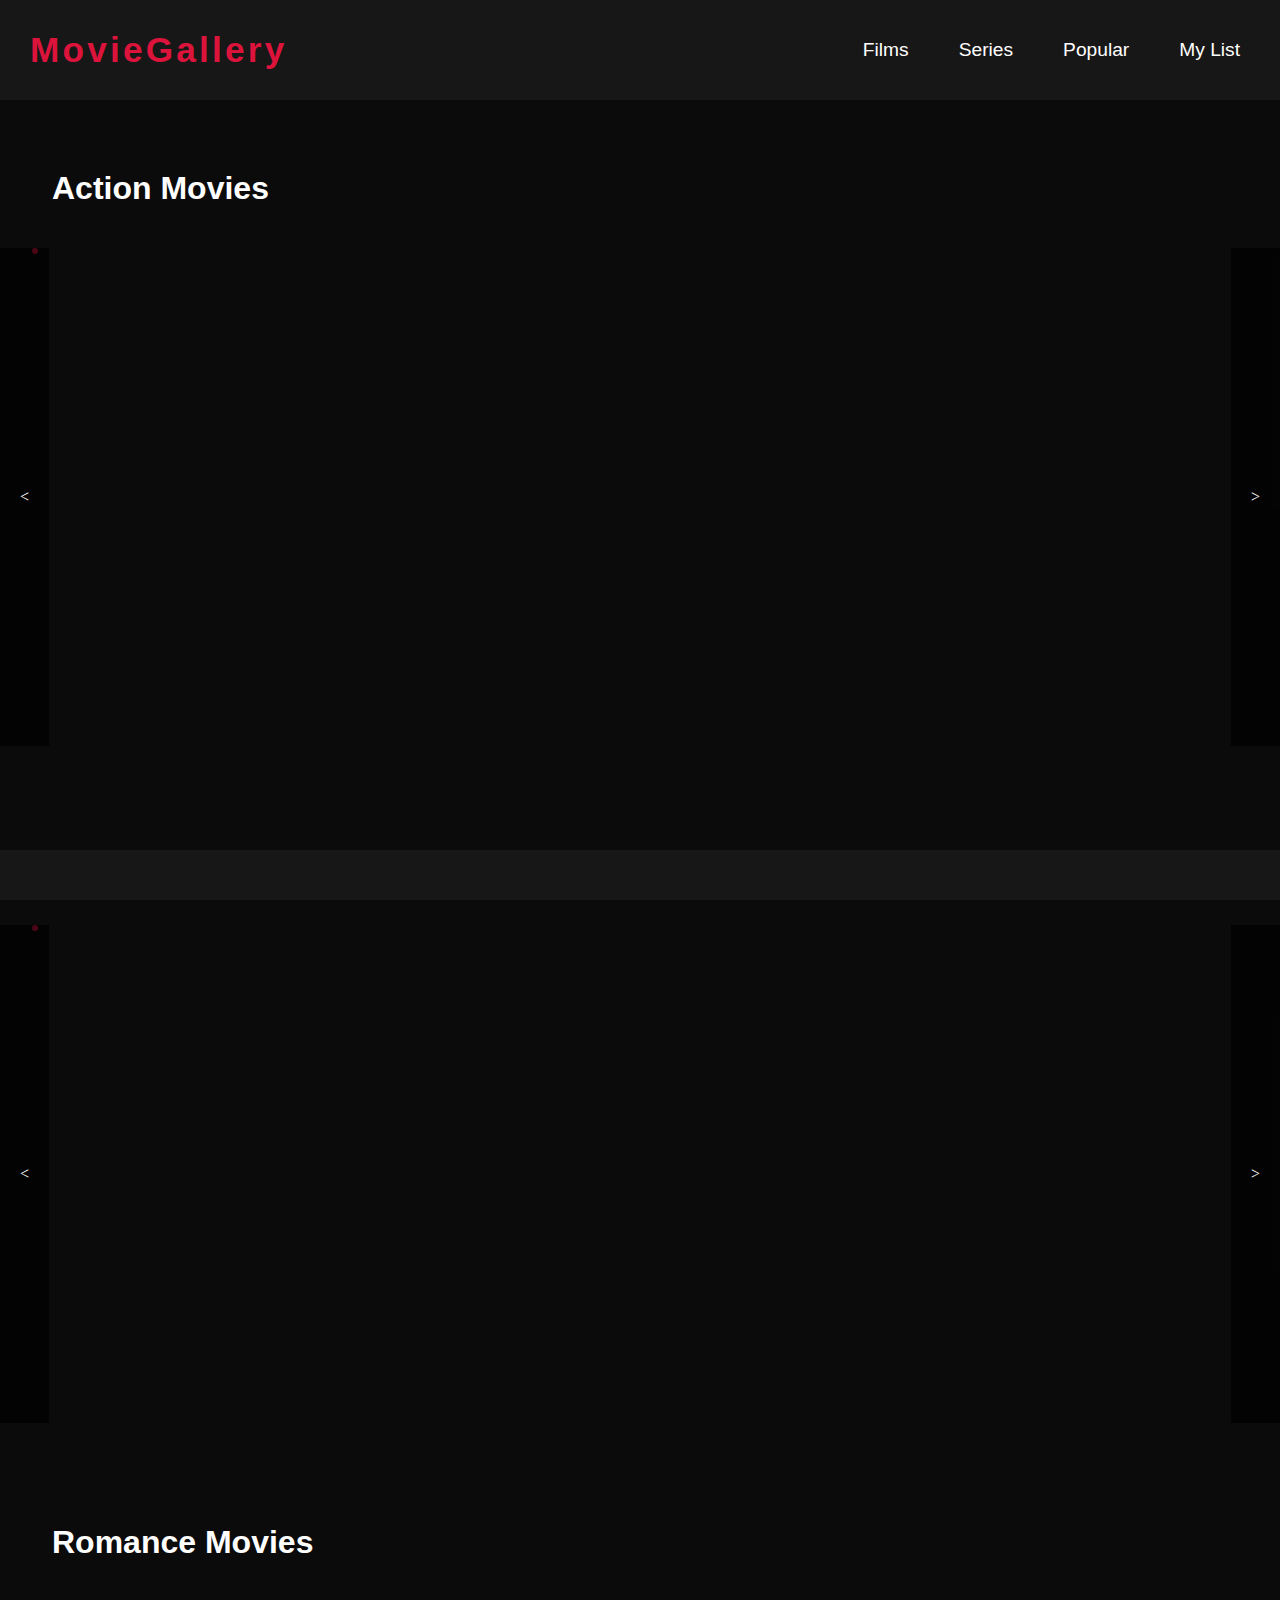
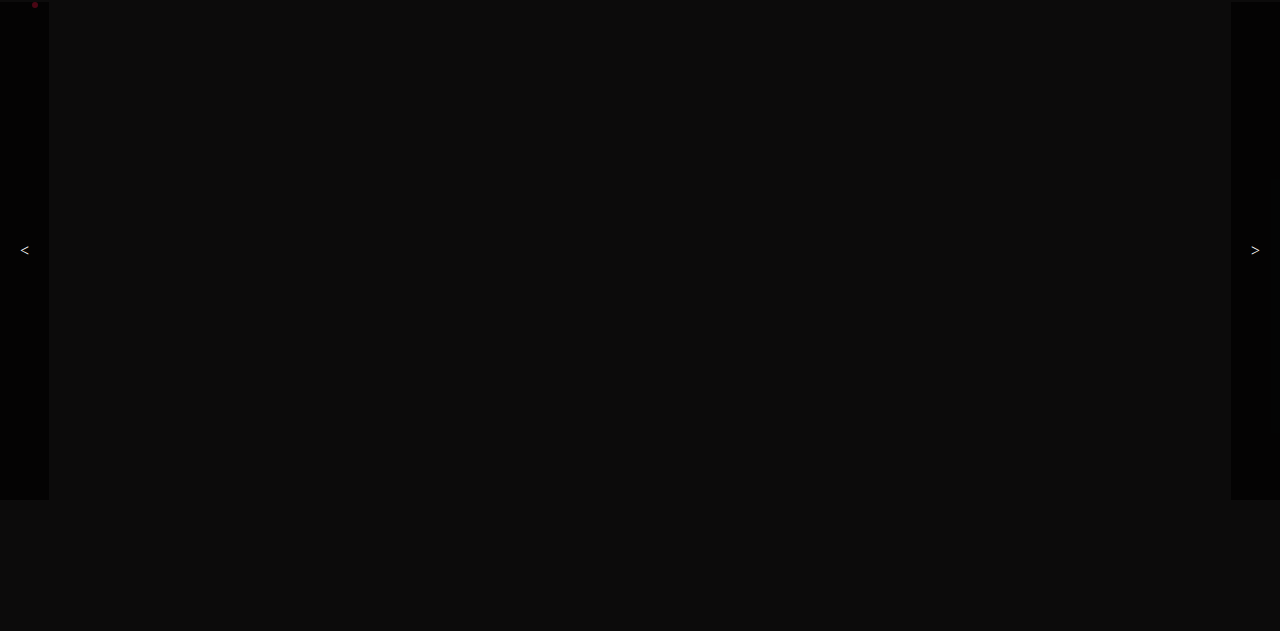
<file: index.html>
<!DOCTYPE html>
<html lang="en">

<head>
    <meta charset="UTF-8">
    <meta http-equiv="X-UA-Compatible" content="IE=edge">
    <meta name="viewport" content="width=device-width, initial-scale=1.0">
    <title>MovieGallery</title>
    <link href='https://css.gg/menu-boxed.css' rel='stylesheet'>
    <link rel="stylesheet" href="styles.css">
</head>

<body>

    <nav id="navbar">
        <h1 class="navbar-heading"><a href="">MovieGallery</a></h1>
        <ul class="navbar-link-list">
            <li><a>Films</a></li>
            <li><a>Series</a> </li>
            <li><a>Popular </a></li>
            <li><a>My List</a></li>
        </ul>

        <i class="gg-menu-boxed"></i>

    </nav>

    <div id="container">

        <section id="action-section">
            <h1 class="genre-title">Action Movies</h1>
            <div class="scroll-control scroll-left-control scroll-left-action"><</div>
            <div class="movie-container action-movie-container">
            </div>
            <div class="scroll-control scroll-right-control scroll-right-action">></div>
        </section>

        <section id="comedy-section">
            <h1 class="genre-title">Comedy Movies</h1>
            <div class="scroll-control scroll-left-control scroll-left-comedy"><</div>
            <div class="movie-container comedy-movie-container">
            </div>
            <div class="scroll-control scroll-right-control scroll-right-comedy">></div>
        </section>

        <section id="romance-section">
            <h1 class="genre-title">Romance Movies</h1>
            <div class="scroll-control scroll-left-control scroll-left-romance"><</div>
            <div class="movie-container romance-movie-container">
            </div>
            <div class="scroll-control scroll-right-control scroll-right-romance">></div>
        </section>

    </div>

    <footer class="bottom">
    </footer>

    <script src="scripts/script.js"></script>
</body>

</html>
</file>
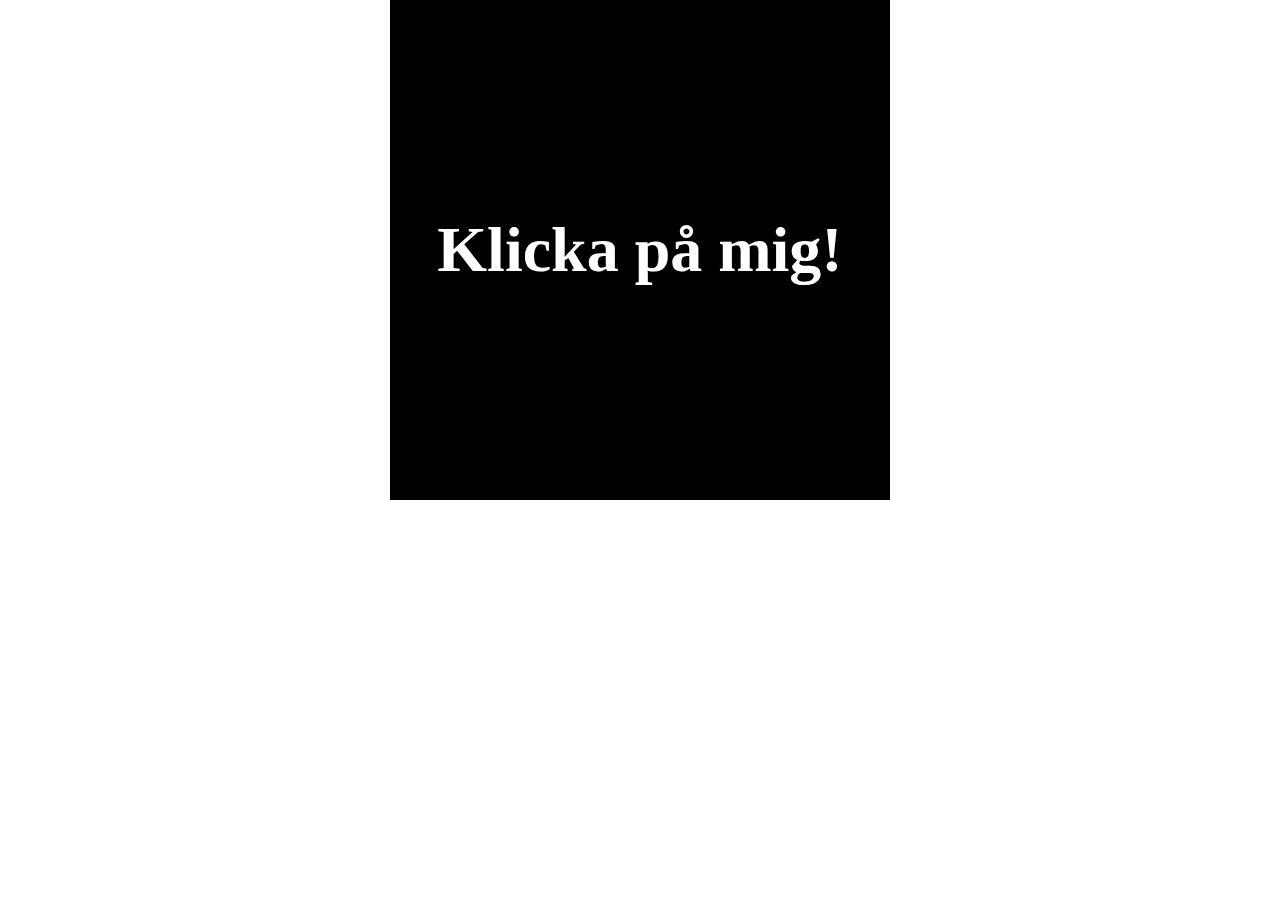
<file: cutecat/index.html>
<!DOCTYPE html>
<html lang="en" dir="ltr">

<head>
  <link rel="stylesheet" href="style.css">
  <meta charset="utf-8">
  <title>Click me!</title>
</head>

<body>
  <div id="wrapper">





    <div class="klick">

      <h1>Klicka på mig!</h1>



    </div>
  <img src="fuck.png" class="fuck" alt="fuck">





    <script src="https://ajax.googleapis.com/ajax/libs/jquery/3.4.0/jquery.min.js"></script>
    <script src="javascript.js" charset="utf-8"></script>
</body>

</html>
</file>
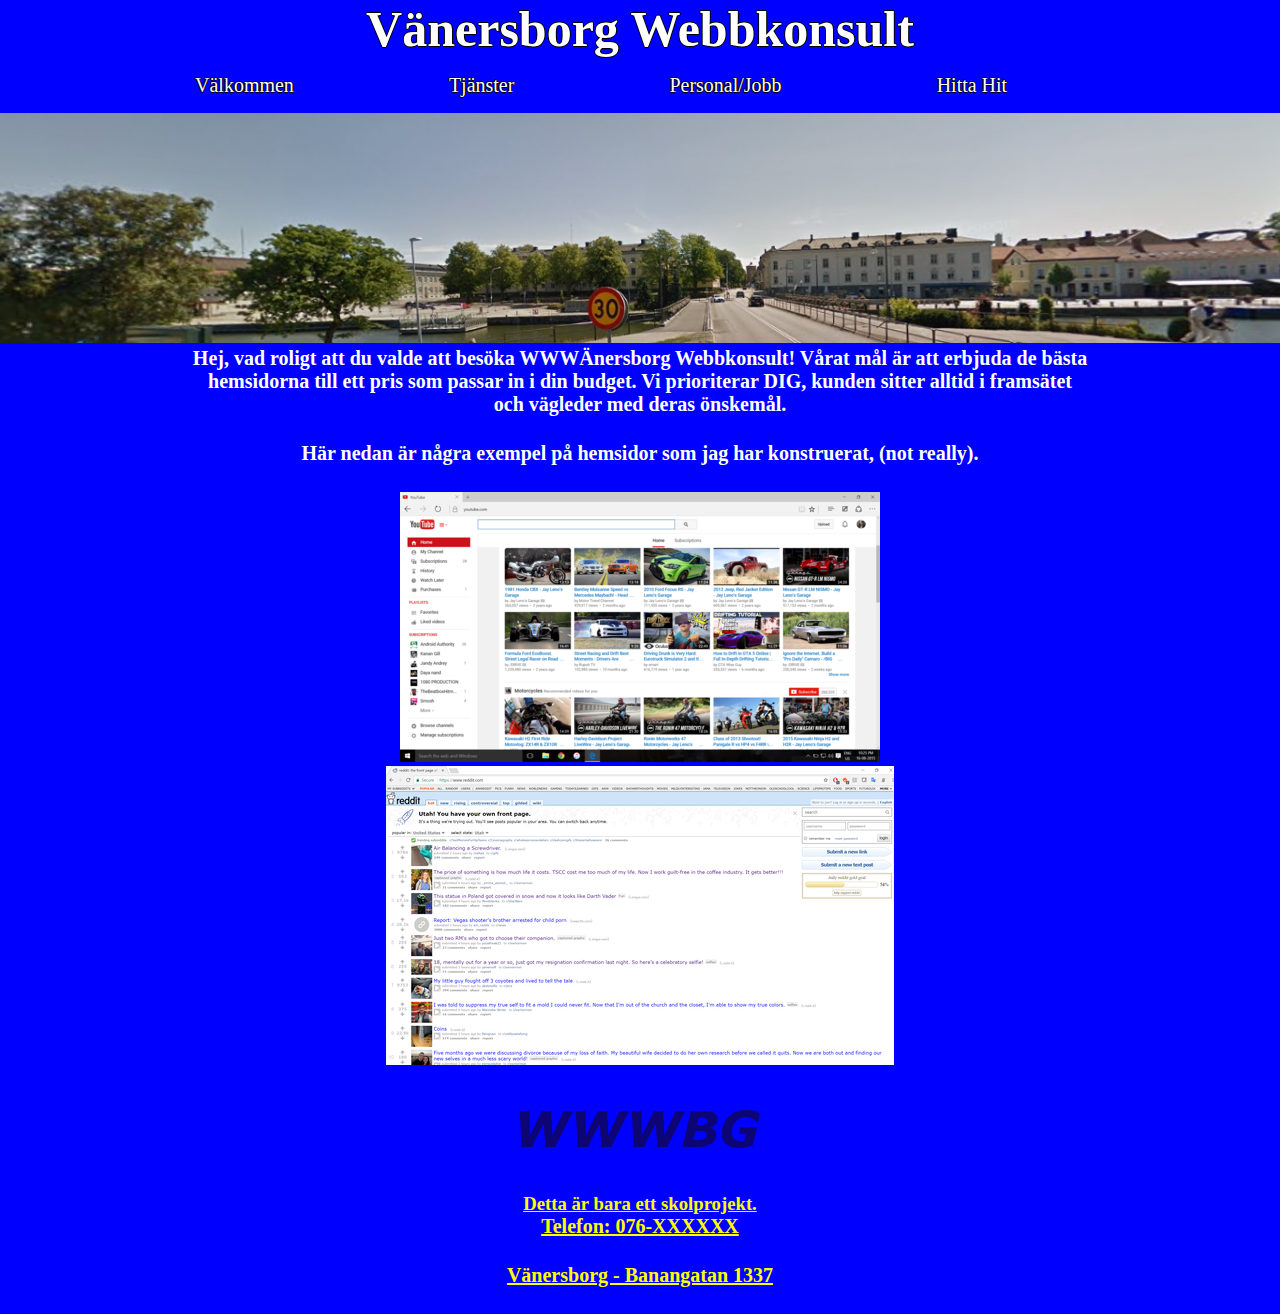
<file: webbkonsult/index.html>
<!DOCTYPE html>
<html lang="sv" dir="ltr">
  <head>

    <link rel="stylesheet" type="text/css" href="style.css">
    <meta name="viewport" content="width=device-width, initial-scale=1.0">
    <meta charset="utf-8">
    <meta name="description" content="Vi bygger dina hemsidor!">
    <meta name="keywords" content="HTML,CSS,Vänersborg,Vanersborg,Hemsidor,Webbkonsult,Webb,Vänersborg Webbkonsult,Vänersborg Hemsidor, Skapa Hemsida, VBG, WWWÄnersborg, WWWBG, ">
    <meta name="author" content="Kenny Gustavsson">
    <title>WWWÄnersborg</title>


  </head>


  <body style="margin: 0;">

<div class="wrapper">


    <div class="top">
      <header> <h1>Vänersborg Webbkonsult</h1> </header>
      <nav>

          <ul>
            <li><a href="index.html">Välkommen</a></li>
            <li><a href="Erbjudanden.html">Tjänster</a></li>
            <li><a href="personal.html">Personal/Jobb</a></li>
            <li><a href="hitta.html">Hitta Hit</a></li>
          </ul>
        </nav>
        <div class="nav2">
          <ul>
            <li><a href="index.html">Välkommen</a></li>
            <li><a href="Erbjudanden.html">Tjänster</a></li>
            <li><a href="personal.html">Personal/Jobb</a></li>
            <li><a href="hitta.html">Hitta Hit</a></li>
          </ul>
        </div>
<div class="banner">
<img src="banner.png" alt="banner.png" class="vbg">


</div>

</div>
<div class="mitten">

<div class="vänster">
</div>
<div class="center">
<h4> Hej, vad roligt att du valde att besöka WWWÄnersborg Webbkonsult! Vårat mål är att erbjuda de bästa hemsidorna till ett pris som passar in i din budget. Vi prioriterar DIG, kunden sitter alltid i framsätet och vägleder med deras önskemål.</h4>
<h4> Här nedan är några exempel på hemsidor som jag har konstruerat, (not really).</h4>
<img src="hemsida1_rez.png" alt="yt">
<img src="webbsida2_rez.png" alt="reddit">
</div>
<div class="höger">

</div>

</div>
</div>
<footer><img src="Logo.png" alt="logga"><h3>Detta är bara ett skolprojekt.</h3> <h4> Telefon: 076-XXXXXX </h4> <h4> Vänersborg - Banangatan 1337</h4></footer>

  </body>


</html>
</file>
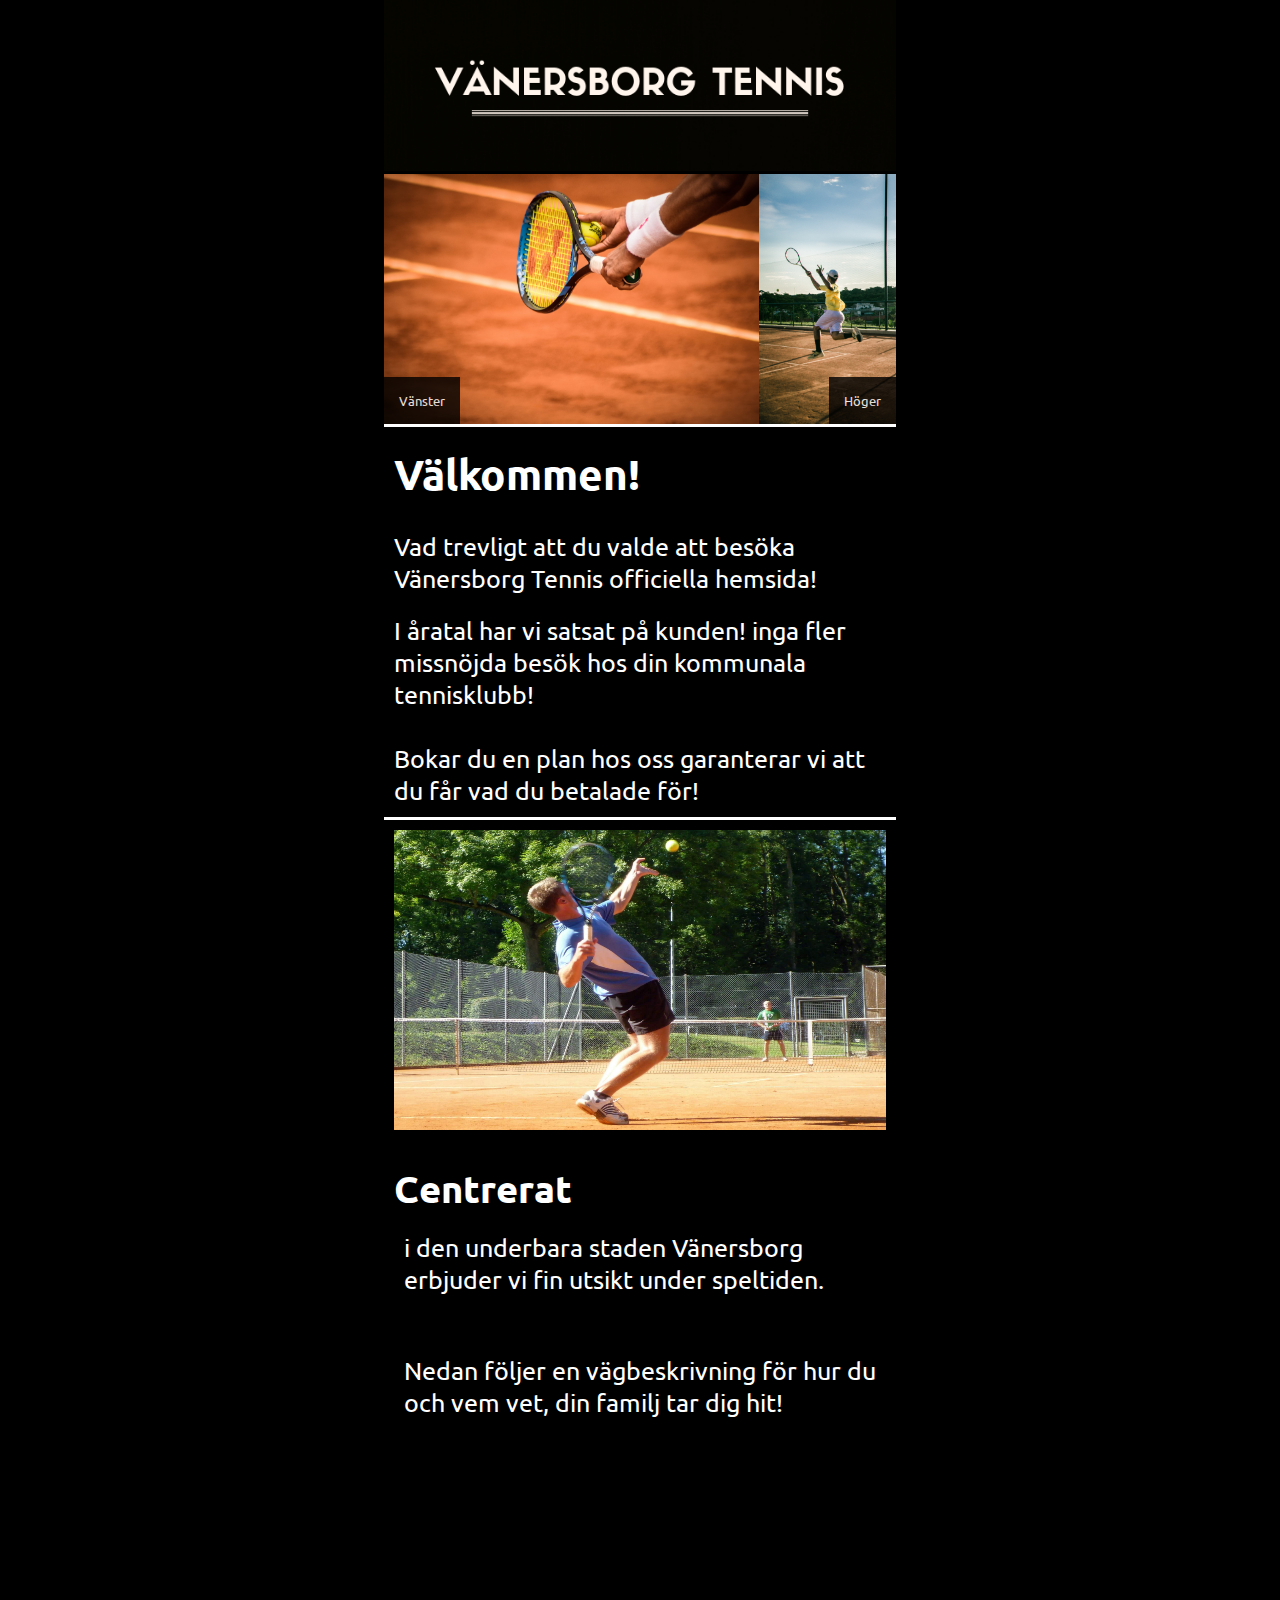
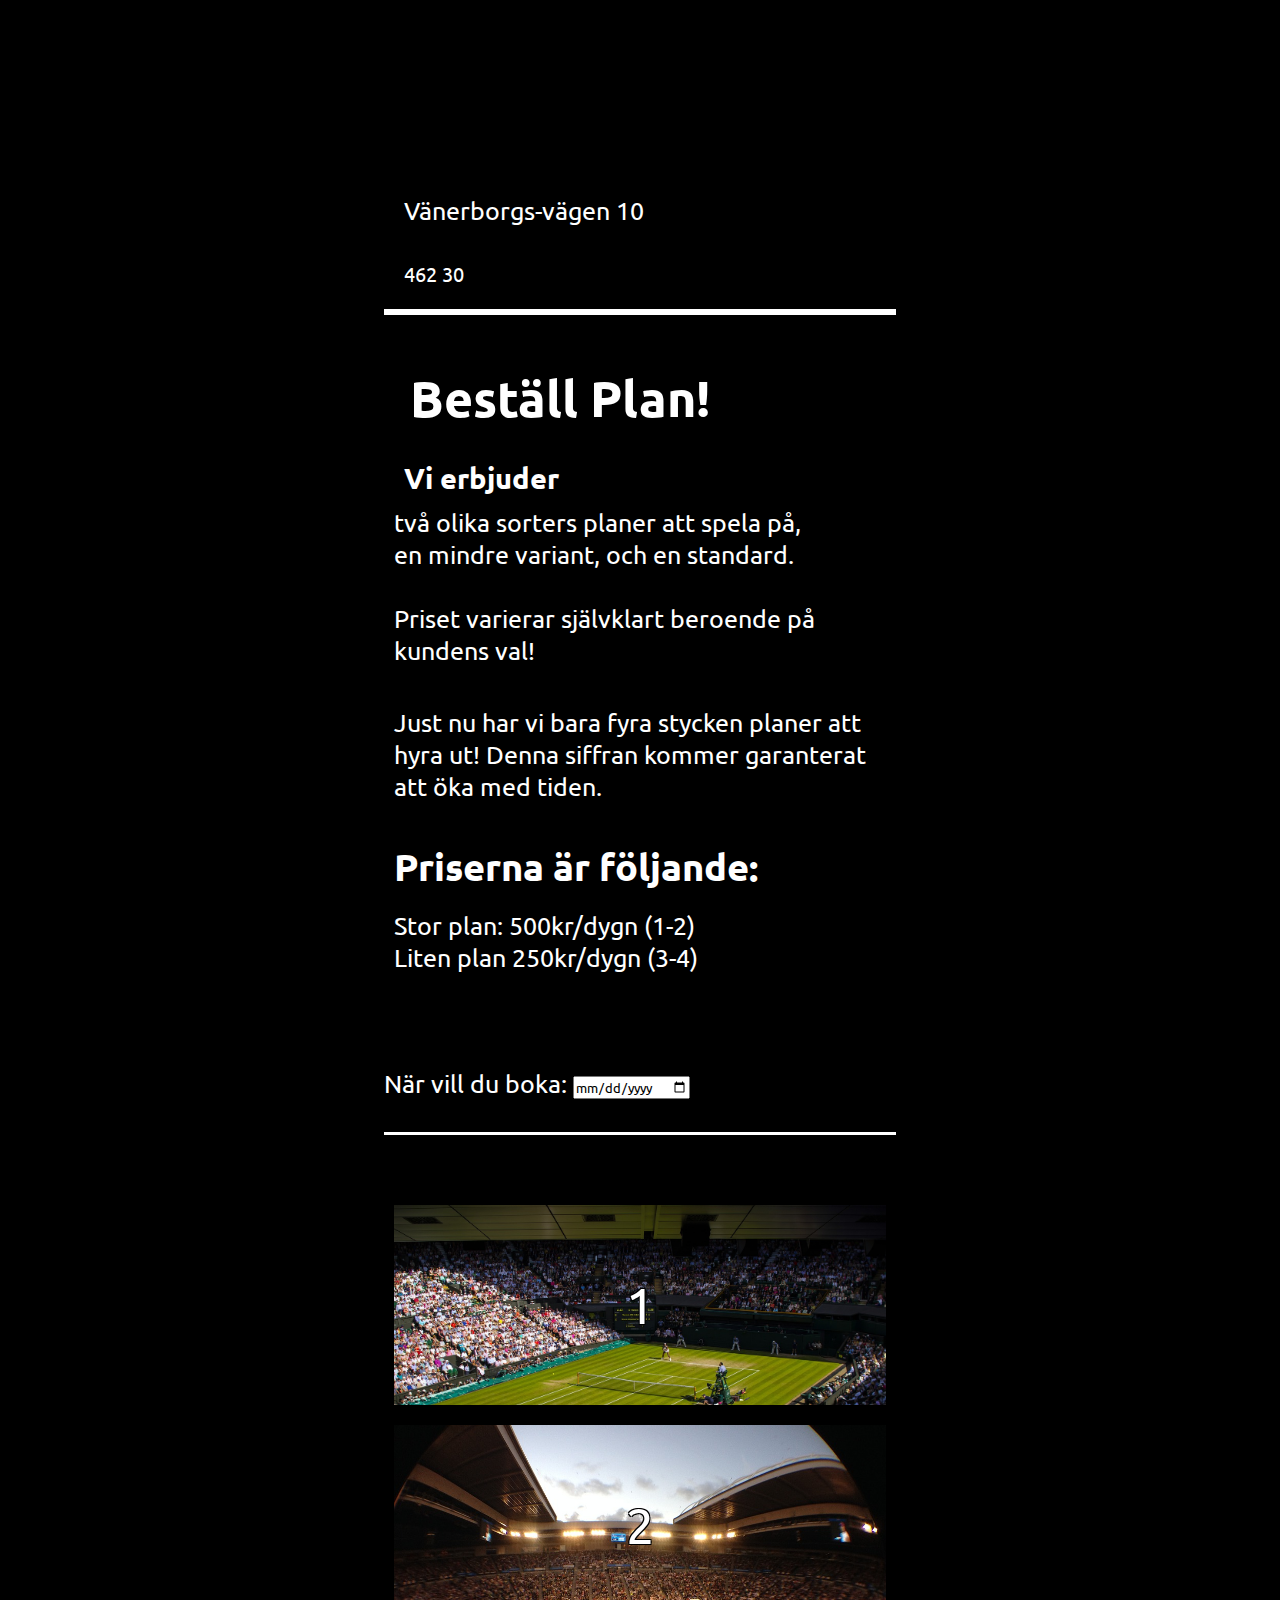
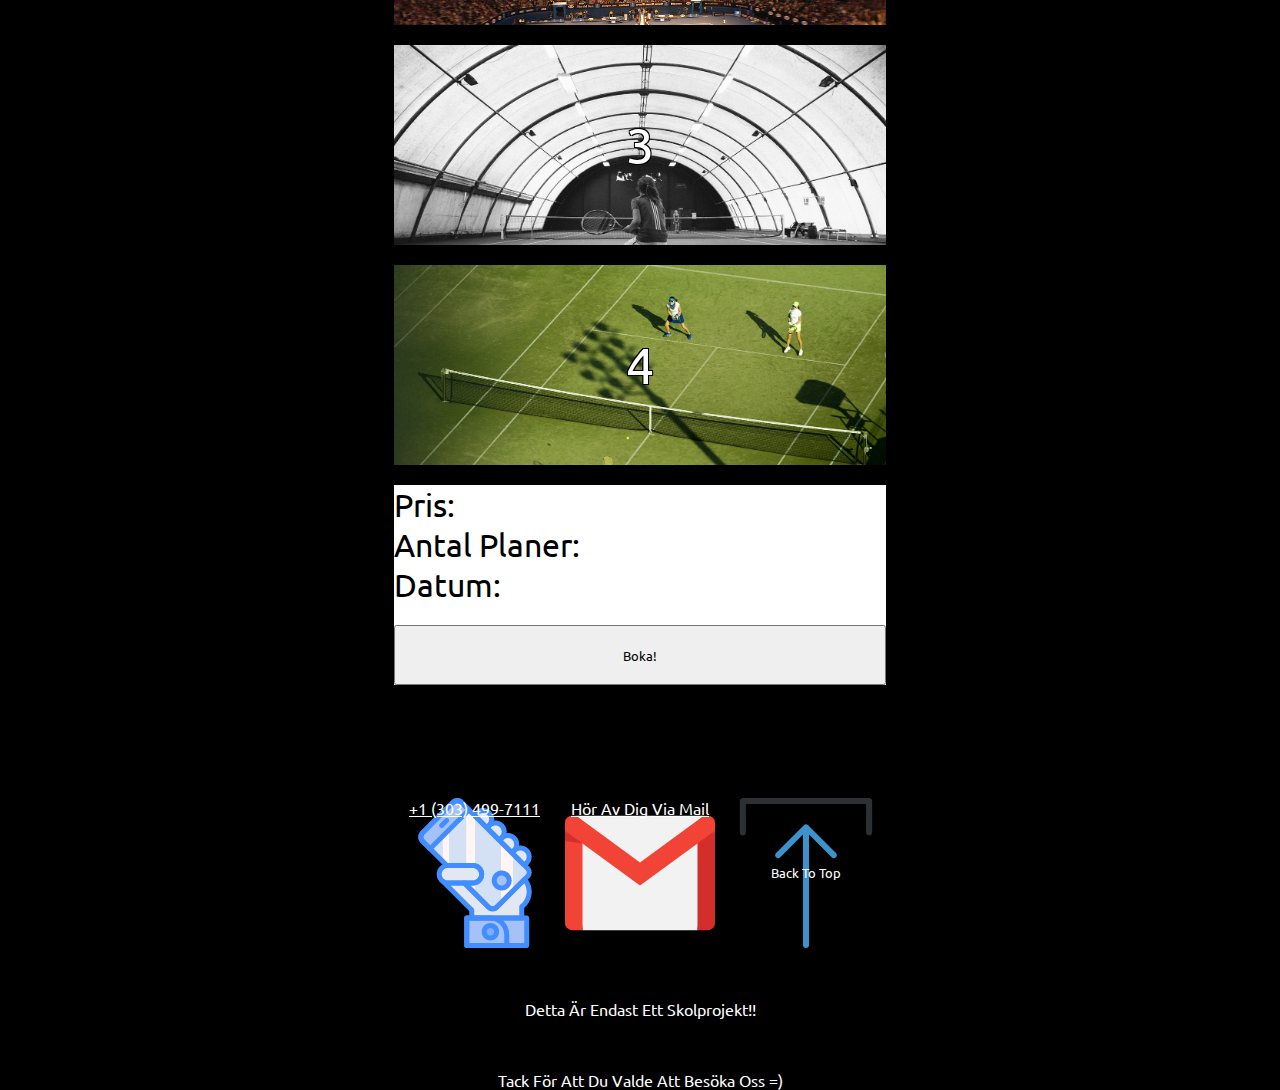
<file: html-test/HTML/index.html>
<!DOCTYPE html>
<html lang="sv" dir="ltr">

<head>
  <meta charset="utf-8">
  <meta name="viewport" content="width=device-width, initial-scale=1.0">
  <link rel="stylesheet" href="../CSS/style.css">
  <title>Vänersborg Tennis | Boka Planer 24/7!</title>

  <link rel="shortcut icon" href="../IMGS/favicon.ico">
  <meta name="description" content="Boka Dina Tennisplaner här! (Vänersborg)">
  <meta name="keywords" content="Tennis,Tennisplaner,Vänersborg,VänersborgTennis">
  <meta name="author" content="WWWBGTENNIS">

  <link href="https://fonts.googleapis.com/css?family=Ubuntu" rel="stylesheet">

</head>

<body>



  <div id="wrapper">
    <header>
      <img src="../IMGS/banner.png" id="banner" alt="Vänersborg Tennis baner">

      <div id="slider" style="height:250px; width:100%;">
        <div id="imgs">


          <img src="../IMGS/slider1.jpeg" id="sliderbild1" alt="Person redo att serva">
          <img src="../IMGS/slider2.jpg" id="sliderbild2" alt="Man som hoppar under en tennismatch">
          <img src="../IMGS/slider3.jpg" id="sliderbild3" alt="Tennisracket på backen">
        </div>

        <button type="button" id="höger" name="knapp Vänster">Höger</button>
        <button type="button" id="vänster" name="knapp Höger">Vänster</button>
      </div>
    </header>

    <article id="välkommen">
      <h2>Välkommen!</h2><br>

      <p>Vad trevligt att du valde att besöka Vänersborg Tennis officiella hemsida!</p>

      <p>I åratal har vi satsat på kunden! inga fler missnöjda besök hos din kommunala tennisklubb! <br><br>
        Bokar du en plan hos oss garanterar vi att du får vad du betalade för!</p>

    </article>


    <article id="hittaHit">

      <img src="../IMGS/hittaHitBG.jpg" id="hittaHitBild" alt="Man som spelar tennis">

      <br><br>
      <h2>Centrerat</h2>
      <p> i den underbara staden Vänersborg erbjuder vi fin utsikt under speltiden.</p><br>
      <p>Nedan följer en vägbeskrivning för hur du och vem vet, din familj tar dig hit!</p>



      <iframe src="https://www.google.com/maps/embed?pb=!1m18!1m12!1m3!1d33475.487675671335!2d12.297842925133011!3d58.37286062783419!2m3!1f0!2f0!3f0!3m2!1i1024!2i768!4f13.1!3m3!1m2!1s0x4644d8933db72b9b%3A0xdc72cc1c02dc185f!2sV%C3%A4nersborg!5e0!3m2!1ssv!2sse!4v1557781018288!5m2!1ssv!2sse"
        title="googlemaps" width="600" height="300" style="border:0" allowfullscreen></iframe>

      <p>Vänerborgs-vägen 10</p>
      <p><span>462 30</span></p>

    </article>

    <section id="beställaPlanInfo">

      <h1>Beställ Plan!</h1>

      <article id="priser">



        <h3>Vi erbjuder</h3>
        <p>två olika sorters planer att spela på, <br> en mindre variant, och en standard. <br><br> Priset varierar självklart beroende på kundens val!</p>

        <p>Just nu har vi bara fyra stycken planer att hyra ut! Denna siffran kommer garanterat att öka med tiden.</p>

        <h2>Priserna är följande: </h2>
        <p>Stor plan: 500kr/dygn (1-2) <br>Liten plan 250kr/dygn (3-4)</p>
        <br>
        <br>
    <form>
      <label for="tidpunkt">När vill du boka: </label> <input type="date" id="tidpunkt" name="datum" value="">
    </form>
    <br>

      </article>


    </section>


        <br>
        <br>



    <main id="planer">

      <button type="button" id="plan1" name="button">1</button>
      <button type="button" id="plan2" name="button">2</button>
      <button type="button" id="plan3" name="button">3</button>
      <button type="button" id="plan4" name="button">4</button>




    </main>


    <div id="betala">

      <div id="betalRuta">

        <p id="pris">Pris: </p>
        <p id="antal">Antal Planer: </p>
        <p id="datum">Datum: </p>

        <button type="button" id="boka" name="button">Boka!</button>
      </div>
    </div>


    <footer>

      <div id="knappar">

        <a id="telefon" href="tel:+1-303-499-7111">+1 (303) 499-7111</a>
        <a  id="mail" href="mailto:xtromenia@gmail.com?subject=feedback">Hör Av Dig Via Mail</a>
      <button type="button" id="backToTop" name="backToTopButton"> Back To Top</button>

      </div>

      <p>Detta Är Endast Ett Skolprojekt!!</p>
      <p>Tack För Att Du Valde Att Besöka Oss =)</p>

    </footer>



  </div>




  <script src="https://ajax.googleapis.com/ajax/libs/jquery/3.4.0/jquery.min.js"></script>
  <script src="../JavaScript/JQuery.js"></script>
</body>

</html>
</file>
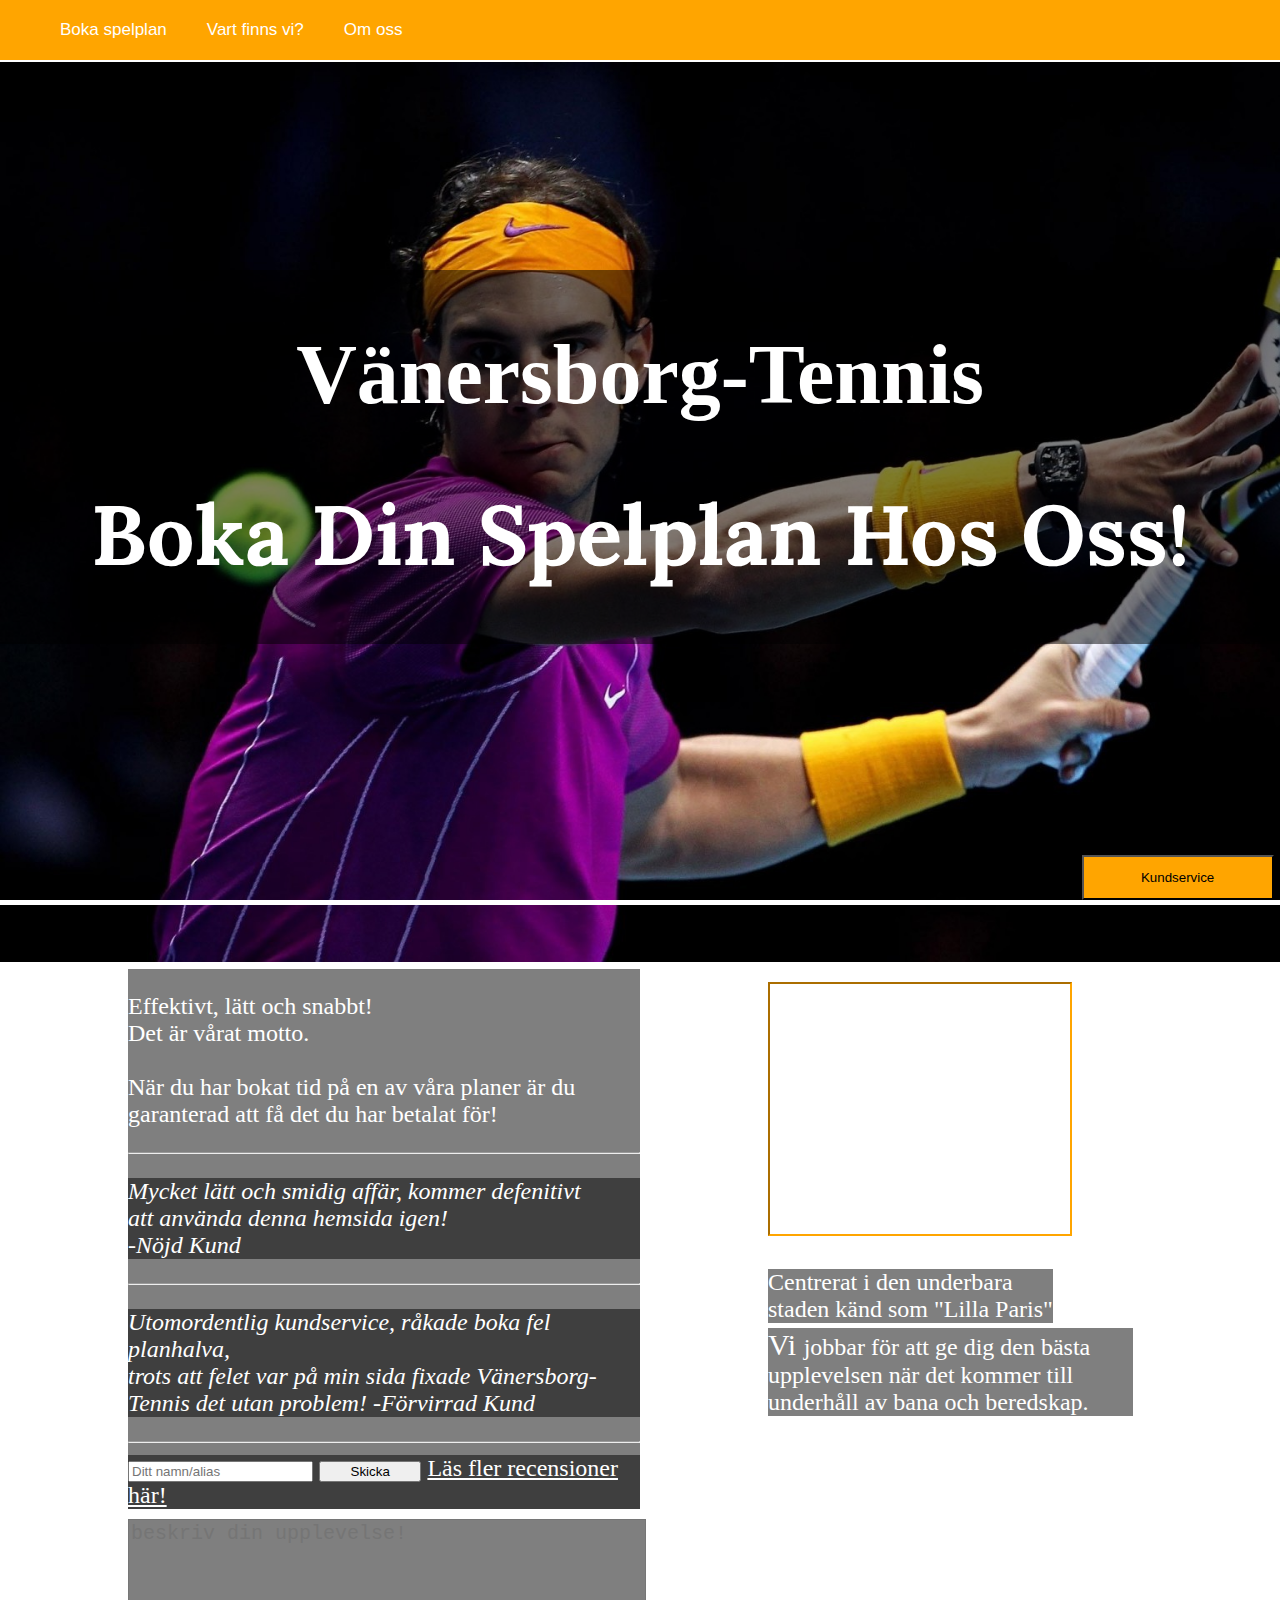
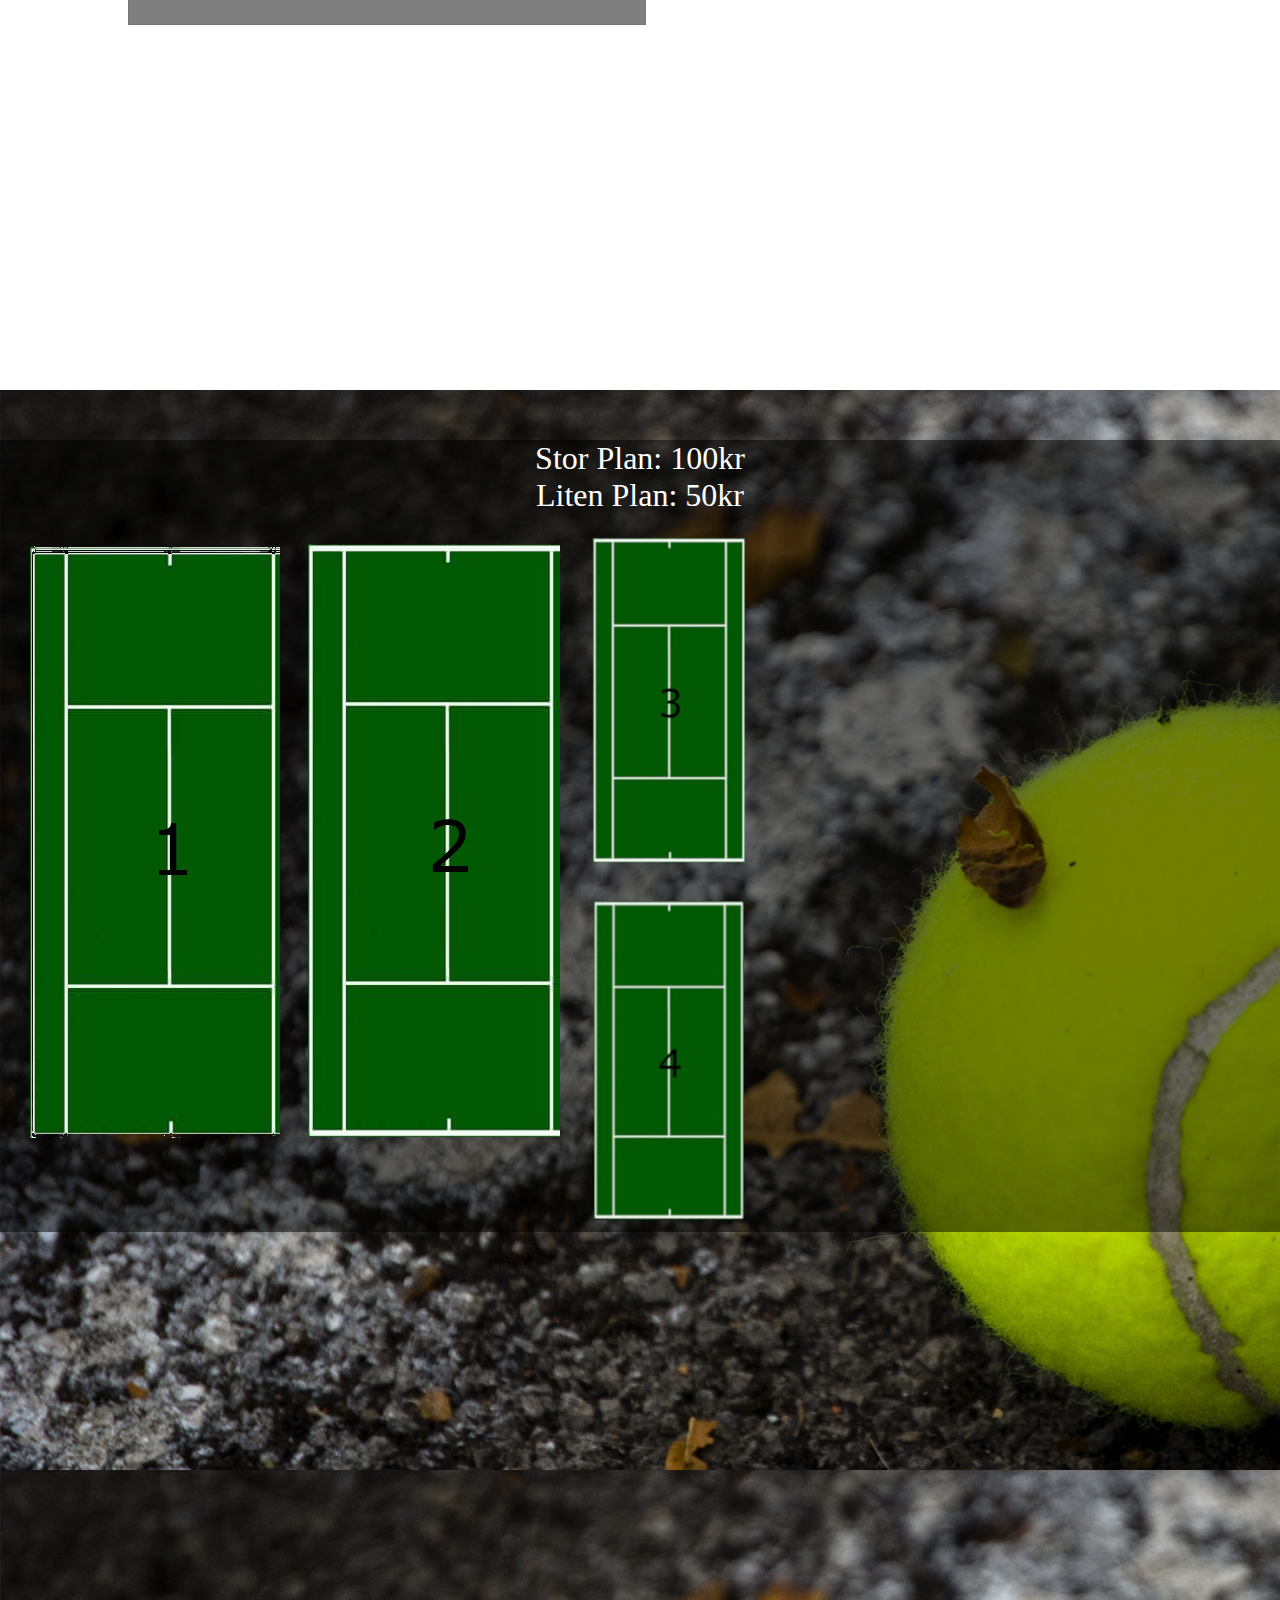
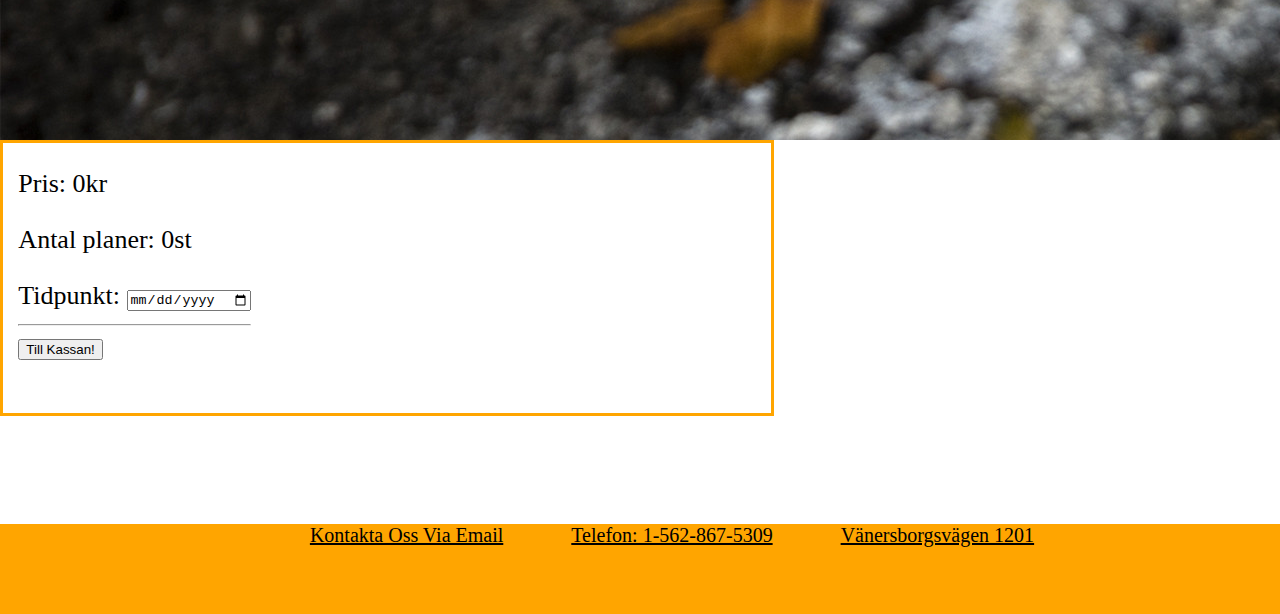
<file: StorUppgift/HTML/index.html>
<!DOCTYPE html>
<html lang="sv" dir="ltr">

<head>
  <meta charset="utf-8">
  <title>Tennis-Planer | Hyr och Spela!</title>
  <meta name="viewport" content="width=device-width, initial-scale=1.0">
  <link rel="stylesheet" href="../CSS/style.css">
  <link href="https://fonts.googleapis.com/css?family=Lora" rel="stylesheet">
  <link rel="icon" href="../IMGS/icon/favicon.ico" type="image/x-icon" />
</head>

<body>

  <button type="button" name="button" id="kundsupport">Kundservice</button>





  <section id="välkommen">

    <nav>
      <ul>
        <li>Boka spelplan</li>
        <li>Vart finns vi?</li>
        <li>Om oss</li>
      </ul>


    </nav>

    <main id="tennisBG">

      <div id="välkommenMid">

        <h1 id="företagsNamn">Vänersborg-Tennis</h1>

        <h1 id="välkommenText"> Boka Din Spelplan Hos Oss! </h1>


      </div>
    </main>


  </section>

  <section id="information">

    <main id="infoBoxar">



      <aside id="vänster">
        <p>Effektivt, lätt och snabbt!<br> Det är vårat motto.<br><br>
          När du har bokat tid på en av våra planer är du garanterad
          att få det du har betalat för!</p>

        <hr>

        <p class="recension">Mycket lätt och smidig affär, kommer defenitivt <br>
          att använda denna hemsida igen! <br> -Nöjd Kund </p>

        <hr>

        <p class="recension"> Utomordentlig kundservice, råkade boka fel planhalva,
          <br> trots att felet var på min sida fixade Vänersborg-Tennis det utan problem! -Förvirrad Kund </p>

        <hr>

        <form id="recensionForm" method="post">
          <div class="submitonamn">
            <input type="text" name="namn" placeholder="Ditt namn/alias" value="">
            <button type="button" id="skicka" name="button">Skicka</button>
            <a id="recensionerLINK" href="https://google.com"> Läs fler recensioner här!</a>
          </div>
          <textarea name="recension" id="inputRecension" rows="8" cols="40" placeholder="beskriv din upplevelse!"></textarea>
        </form>

      </aside>

      <aside id="höger">

        <div id="karta">
          <iframe src="https://www.google.com/maps/embed?pb=!1m18!1m12!1m3!1d66966.03374578196!2d12.24617120193978!3d58.3649238728969!2m3!1f0!2f0!3f0!3m2!1i1024!2i768!4f13.1!3m3!1m2!1s0x4644d8933db72b9b%3A0xdc72cc1c02dc185f!2sV%C3%A4nersborg!5e0!3m2!1ssv!2sse!4v1556914364015!5m2!1ssv!2sse"
            width="300" height="250" frameborder="1" style="border:1" allowfullscreen></iframe>
          <br><br> <p> Centrerat i den underbara staden känd som "Lilla Paris"</p>
        </div>



        <p id="motto"> <span> Vi </span> jobbar för att ge dig den bästa upplevelsen när det kommer
          till underhåll av bana och beredskap. </p>
      </aside>

    </main>
  </section>



  <section id="beställPlan">

    <main id="mainPlan">





      <br>


      <article id="priser">
        <p>Stor Plan: 100kr</p>
        <p id="priser2">Liten Plan: 50kr</p>
      </article>


      <div id="planWrapper">



<div class="övrePlaner">


        <button type="button" id="plan1" name="button"></button>

        <button type="button" id="plan2" name="button"></button>

      </div>


<div class="nedrePlaner">



        <button type="button" id="plan3" name="button"></button>

        <button type="button" id="plan4" name="button"></button>

</div>

    </div>

    </main>

    </aside>

    <aside id="beställning">

      <div id="beställningsInfo">


        <p id="pris"> Pris: 0kr </p>
        <p id="antal"> Antal planer: 0st</p>
        <form class="" action="index.html" method="post">
          Tidpunkt: <input type="date"  id="datum" name="" value="">
          <br>
          <hr>
          <button type="button" id="betala" name="button">Till Kassan!</button>
          </form>
      </div>




    </aside>

  </section>


  <footer> <a href="mailto:xtromenia@gmail.com?subject=feedback">Kontakta Oss Via Email</a> <a href="tel:1-562-867-5309">Telefon: 1-562-867-5309</a> <a href="https://goo.gl/maps/JS57XdY5YPo1YWef8">Vänersborgsvägen 1201</a>   </footer>


  <script src="https://ajax.aspnetcdn.com/ajax/jQuery/jquery-3.4.0.min.js"></script>
  <script src="../JS/jquery.js" charset="utf-8"></script>
</body>

</html>
</file>
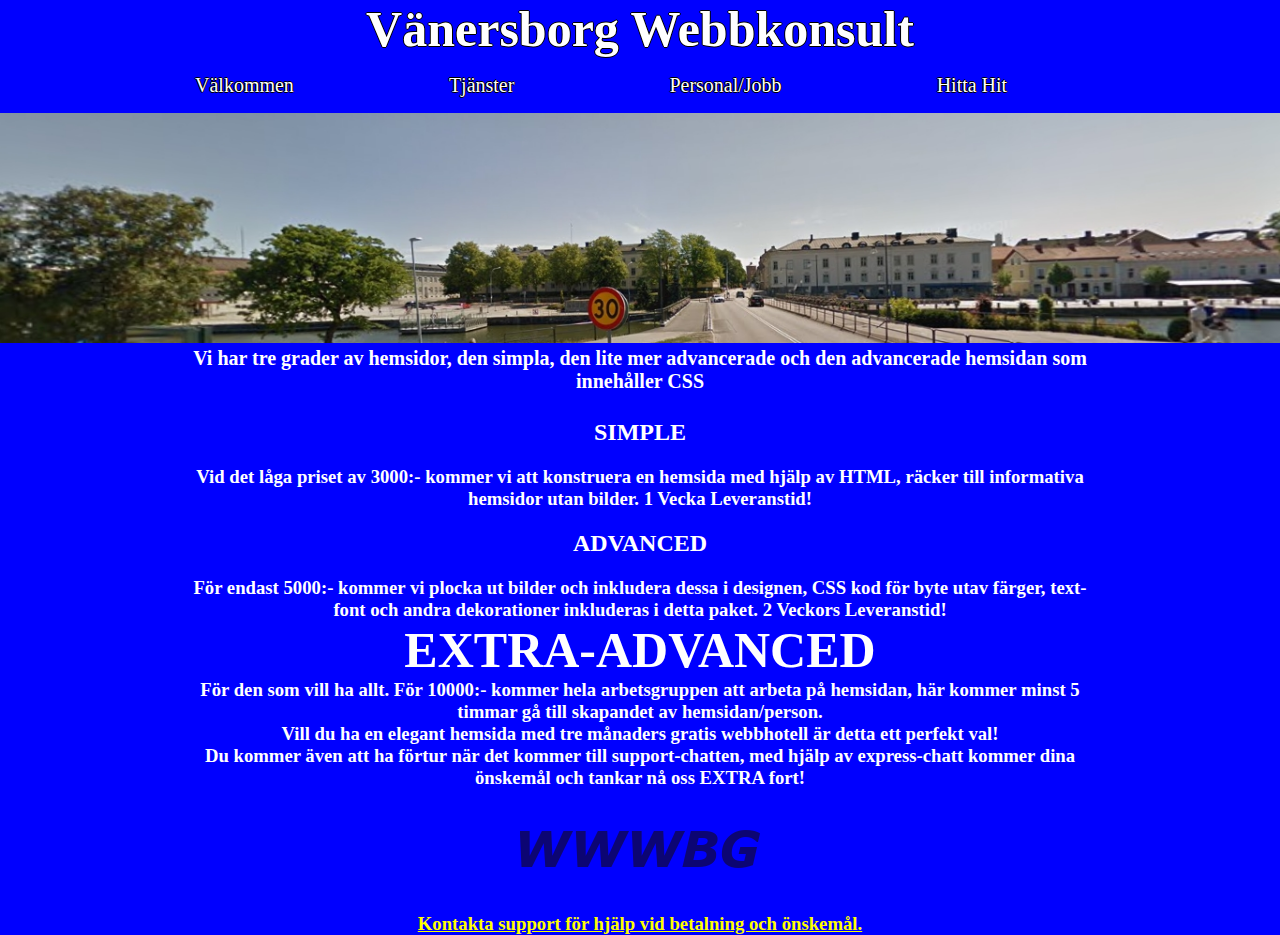
<file: Erbjudanden.html>
<!DOCTYPE html>
<html lang="sv" dir="ltr">

  <head>

        <link rel="stylesheet" type="text/css" href="style.css">
        <meta name="viewport" content="width=device-width, initial-scale=1.0">

        <meta charset="utf-8">
        <meta name="description" content="Vi bygger dina hemsidor!">
        <meta name="keywords" content="HTML,CSS,Vänersborg,Vanersborg,Hemsidor,Webbkonsult">
        <meta name="author" content="Kenny Gustavsson">

    <title>Erbjudanden</title>


  </head>


  <body style="margin: 0;">
<div class="wrapper">


    <div class="top">
      <header> <h1>Vänersborg Webbkonsult</h1> </header>
      <nav>

          <ul>
            <li><a href="index.html">Välkommen</a></li>
            <li><a href="Erbjudanden.html">Tjänster</a></li>
            <li><a href="personal.html">Personal/Jobb</a></li>
            <li><a href="hitta.html">Hitta Hit</a></li>
          </ul>
        </nav>

        <div class="nav2">
          <ul>
            <li><a href="index.html">Välkommen</a></li>
            <li><a href="Erbjudanden.html">Tjänster</a></li>
            <li><a href="personal.html">Personal/Jobb</a></li>
            <li><a href="hitta.html">Hitta Hit</a></li>
          </ul>
        </div>
<div class="banner">
  <img src="banner.png" alt="banner.png" class="vbg">
</div>
</div>
<div class="mitten">

<div class="vänster">
</div>
<div class="center">
<h4> Vi har tre grader av hemsidor, den simpla, den lite mer advancerade och den advancerade hemsidan som innehåller CSS</h4>
<h2>SIMPLE</h2>
<h3>Vid det låga priset av 3000:- kommer vi att konstruera en hemsida med hjälp av HTML, räcker till informativa hemsidor utan bilder. 1 Vecka Leveranstid! </h3>

<h2>ADVANCED</h2>
<h3>För endast 5000:- kommer vi plocka ut bilder och inkludera dessa i designen, CSS kod för byte utav färger, text-font och andra dekorationer inkluderas i detta paket. 2 Veckors Leveranstid!</h3>

<h1>EXTRA-ADVANCED</h1>
<h3>För den som vill ha allt. För 10000:- kommer hela arbetsgruppen att arbeta på hemsidan, här kommer minst 5 timmar gå till skapandet av hemsidan/person.</h3>
<h3>Vill du ha en elegant hemsida med tre månaders gratis webbhotell är detta ett perfekt val!</h3>
<h3>Du kommer även att ha förtur när det kommer till support-chatten, med hjälp av express-chatt kommer dina önskemål och tankar nå oss EXTRA fort!</h3>
</div>
<div class="höger">

</div>

</div>
</div>

<footer><img src="Logo.png" alt="logga"><h3>Kontakta support för hjälp vid betalning och önskemål.</h3></footer>

  </body>


</html>
</file>
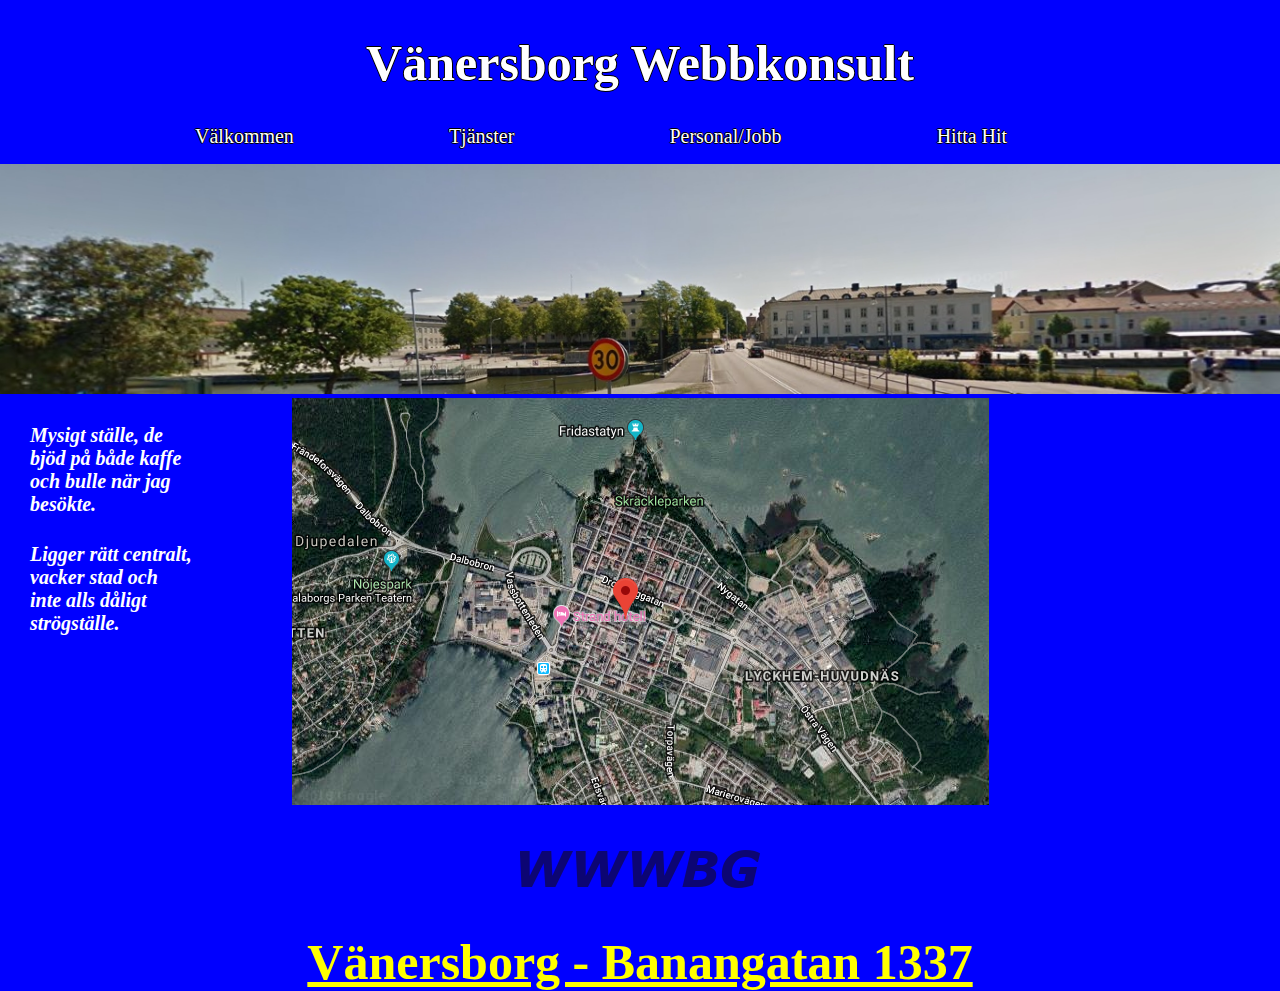
<file: hitta.html>
<!DOCTYPE html>
<html lang="sv" dir="ltr">
  <head>
    <meta name="viewport" content="width=device-width, initial-scale=1.0">
    <link rel="stylesheet" type="text/css" href="style_hitta.css">

    <meta charset="utf-8">
    <meta name="description" content="Vi bygger dina hemsidor!">
    <meta name="keywords" content="HTML,CSS,Vänersborg,Vanersborg,Hemsidor,Webbkonsult">
    <meta name="author" content="Kenny Gustavsson">
    <title>Hitta Hit</title>



  </head>


  <body style="margin: 0;">
<div class="wrapper">


    <div class="top">
      <header> <h1>Vänersborg Webbkonsult</h1> </header>
      <nav>

          <ul>
            <li><a href="index.html">Välkommen</a></li>
            <li><a href="Erbjudanden.html">Tjänster</a></li>
            <li><a href="personal.html">Personal/Jobb</a></li>
            <li><a href="hitta.html">Hitta Hit</a></li>
          </ul>
          </nav>
<div class="nav2">
  <ul>
    <li><a href="index.html">Välkommen</a></li>
    <li><a href="Erbjudanden.html">Tjänster</a></li>
    <li><a href="personal.html">Personal/Jobb</a></li>
    <li><a href="hitta.html">Hitta Hit</a></li>
  </ul>
</div>

<div class="banner">
  <img src="banner.png" alt="banner.png" class="vbg">
</div>
</div>
<div class="mitten">

<div class="vänster">
<h4>Mysigt ställe, de bjöd på både kaffe och bulle när jag besökte.</h4>
<h4>Ligger rätt centralt, vacker stad och inte alls dåligt strögställe.</h4>

</div>
<div class="center">
<div class="map">
  <img src="karta.PNG" alt="karta">
</div>

</div>
<div class="höger">
</div>

</div>
</div>
<footer><img src="Logo.png" alt="logga"><h3>Vänersborg - Banangatan 1337</h3></footer>

  </body>


</html>
</file>
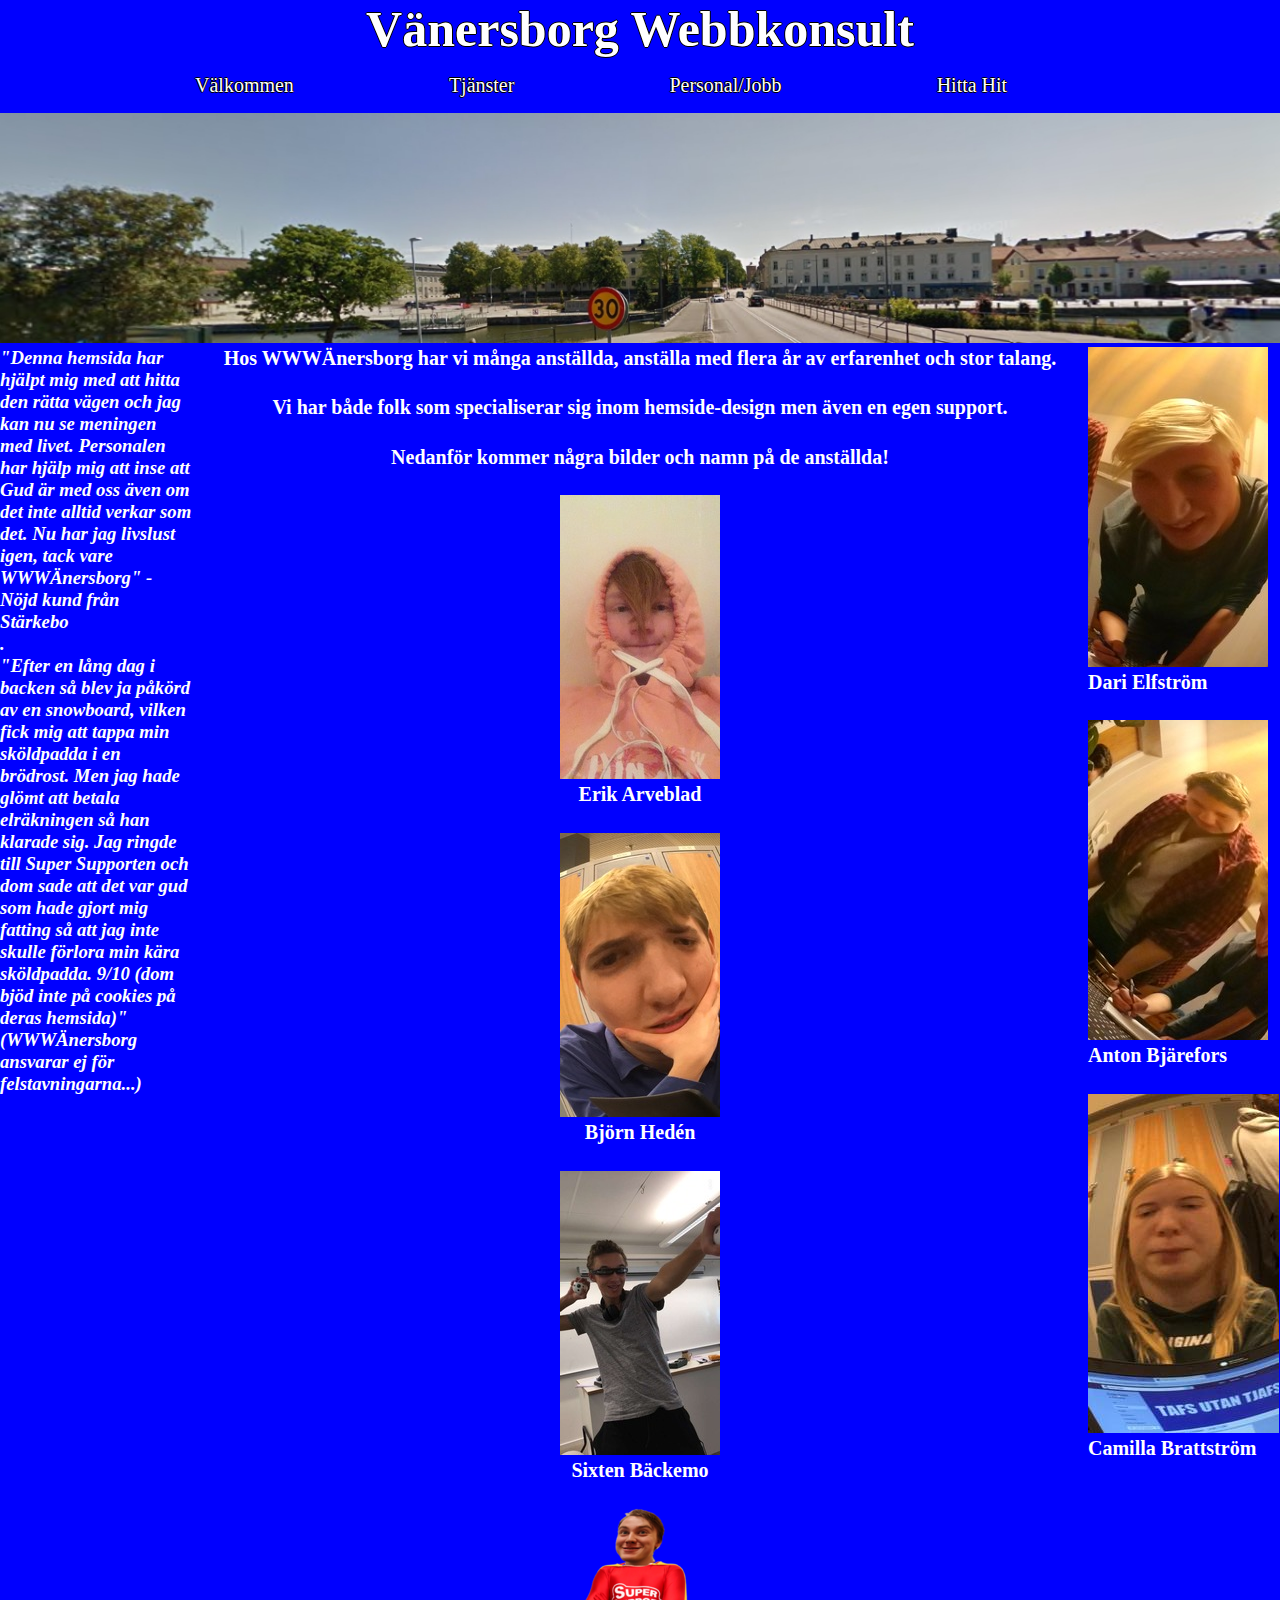
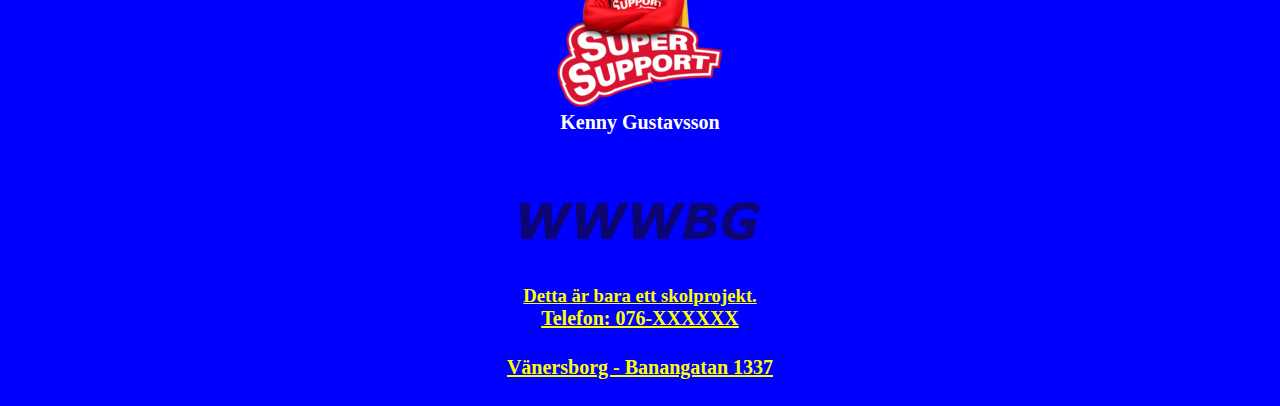
<file: personal.html>
<!DOCTYPE html>
<html lang="sv" dir="ltr">
  <head>
    <meta name="viewport" content="width=device-width, initial-scale=1.0">
    <link rel="stylesheet" type="text/css" href="style_personal.css">
    <meta charset="utf-8">
    <meta name="description" content="Vi bygger dina hemsidor!">
    <meta name="keywords" content="HTML,CSS,Vänersborg,Vanersborg,Hemsidor,Webbkonsult">
    <meta name="author" content="Kenny Gustavsson">

    <title>Personal</title>


  </head>


  <body style="margin: 0;">
<div class="wrapper">


    <div class="top">
      <header> <h1>Vänersborg Webbkonsult</h1> </header>
      <nav>

          <ul>
            <li><a href="index.html">Välkommen</a></li>
            <li><a href="Erbjudanden.html">Tjänster</a></li>
            <li><a href="personal.html">Personal/Jobb</a></li>
            <li><a href="hitta.html">Hitta Hit</a></li>
          </ul>
        </nav>

        <div class="nav2">
          <ul>
            <li><a href="index.html">Välkommen</a></li>
            <li><a href="Erbjudanden.html">Tjänster</a></li>
            <li><a href="personal.html">Personal/Jobb</a></li>
            <li><a href="hitta.html">Hitta Hit</a></li>
          </ul>
          </div>

<div class="banner">

  <img src="banner.png" alt="banner.png" class="vbg">

</div>

</div>
<div class="mitten">

<div class="vänster">
<h3>"Denna hemsida har hjälpt mig med att hitta den rätta vägen och jag kan nu se meningen med livet. Personalen har hjälp mig att inse att Gud är med oss även om det inte alltid verkar som det. Nu har jag livslust igen, tack vare WWWÄnersborg" - Nöjd kund från Stärkebo </h3>
<h3>.</h3>

<h3>"Efter en lång dag i backen så blev ja påkörd av en snowboard, vilken fick mig att tappa min sköldpadda i en brödrost. Men jag hade glömt att betala elräkningen så han klarade sig. Jag ringde till Super Supporten och dom sade att det var gud som hade gjort mig fatting så att jag inte skulle förlora min kära sköldpadda. 9/10 (dom bjöd inte på cookies på deras hemsida)" (WWWÄnersborg ansvarar ej för felstavningarna...)
</h3>
</div>
<div class="center">
<h4> Hos WWWÄnersborg har vi många anställda, anställa med flera år av erfarenhet och stor talang. </h4>
<h4> Vi har både folk som specialiserar sig inom hemside-design men även en egen support. </h4>
<h4> Nedanför kommer några bilder och namn på de anställda! </h4>
<img src="erik.jpg" alt="erik">
<h4>Erik Arveblad</h4>

<img src="björn.jpg" alt="björn">
<h4>Björn Hedén</h4>
<img src="sixten.jpg" alt="sixten">
<h4>Sixten Bäckemo</h4>
<img src="kenny.png" alt="kenny">
<h4>Kenny Gustavsson</h4>

</div>
<div class="höger">
<img src="dari.jpg" alt="Dari">
<h4>Dari Elfström</h4>
<img src="anton.jpg" alt="anton">
<h4>Anton Bjärefors</h4>
<img src="camilla.jpg" alt="camilla">
<h4>Camilla Brattström</h4>
</div>

</div>
</div>
<footer><img src="Logo.png" alt="logga"><h3>Detta är bara ett skolprojekt.</h3> <h4> Telefon: 076-XXXXXX </h4> <h4> Vänersborg - Banangatan 1337</h4></footer>

  </body>


</html>
</file>
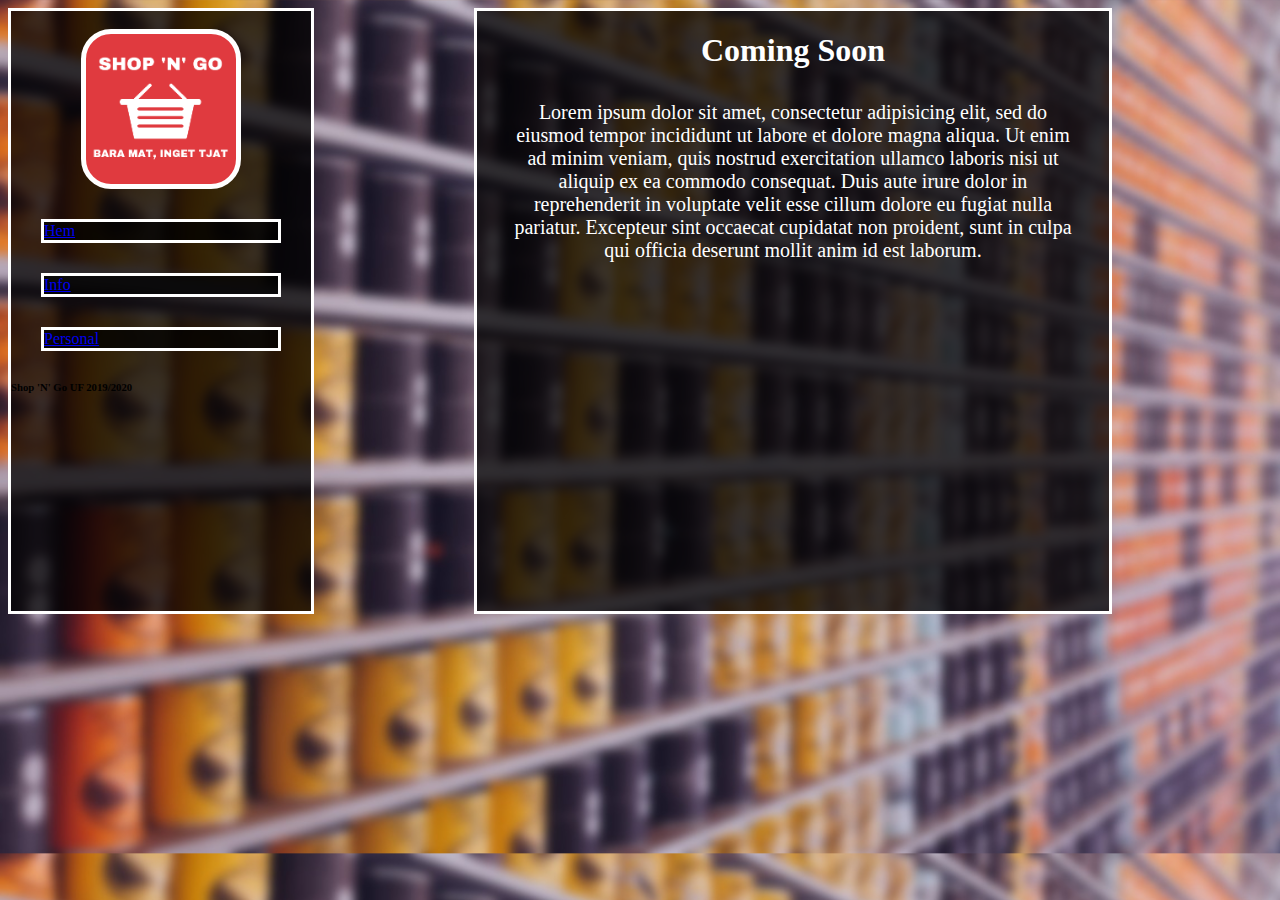
<file: ShopnGo/info.html>
<!DOCTYPE html>
<html lang="en" dir="ltr">
  <head>
    <link href="https://fonts.googleapis.com/css?family=Source+Code+Pro&display=swap" rel="stylesheet">
    <meta charset="utf-8">
    <title>Shop n Go!</title>
    <link rel="stylesheet" href="style.css">
  </head>
  <body>

  <div id="wrapper">

<div id="midWrap">



<aside id="sida">
  <br>
  <div id="logo"></div>

  <nav>
    <ul>
      <li><a href="index.html">Hem</a></li>
      <li><a href="info.html">Info</a></li>
      <li><a href="personal.html">Personal</a></li>
    </ul>

  <h6>  Shop 'N' Go UF 2019/2020 </h6>
  </nav>
</aside>

    <main>

      <h1> Coming Soon </h1>

      <p>Lorem ipsum dolor sit amet, consectetur adipisicing elit, sed do eiusmod tempor incididunt ut labore et dolore magna aliqua. Ut enim ad minim veniam, quis nostrud exercitation ullamco laboris nisi ut aliquip ex ea commodo consequat. Duis aute irure dolor in reprehenderit in voluptate velit esse cillum dolore eu fugiat nulla pariatur. Excepteur sint occaecat cupidatat non proident, sunt in culpa qui officia deserunt mollit anim id est laborum.</p>
    </main>

  </div>
</div>
  </body>
</html>
</file>
<file: styles.css>
body {
    width: 100%;
    padding: 0;
    margin: 0;
    background-color: rgb(12, 11, 11);
    overflow-x: hidden;
}

.gg-menu-boxed {
    display: none;
}

#navbar {
    position: fixed;
    display: flex;
    top: 0;
    z-index: 2;
    background-color: rgb(24, 23, 23);
    width: 100%;
    height: 100px;
    margin-bottom: 500px;
    justify-content: space-between;
    color: white;
}

.burger-button {
    display: none;
    background-color: crimson;
    border-radius: 100px;
    border: none;
}


.navbar-link-list {
    padding: 20px;
    margin-right: 20px;
    display: flex;
    font-size: 1.2rem;
    font-family: 'Segoe UI', Tahoma, Geneva, Verdana, sans-serif;
    font-weight: 500;
}

.navbar-link-list li {
    margin-left: 50px;
    list-style: none;
    text-decoration: none;
}

.navbar-link-list li :hover {
    color: red;
}

.navbar-scrolling {
    background-color: rgba(24, 23, 23, 0.671) !important;
    color: rgba(255, 255, 255, 0.281) !important;
}

.navbar-heading {
    font-size: 2.2rem;
    font-family: Arial, Helvetica, sans-serif;
    letter-spacing: 0.2rem;
    font-weight: 700;
    margin: 0;
    padding: 30px;
}

.navbar-heading a {
    color: crimson;
    text-decoration: none;
}

#container {
    width: 95%;
    margin: 150px auto;
}

.genre-title {
    padding: 20px;
    font-family: 'Segoe UI', Tahoma, Geneva, Verdana, sans-serif;
}

.movie-title {
    font-family: 'Segoe UI', Tahoma, Geneva, Verdana, sans-serif;
    color: white;
}

.movie-title a{
    text-decoration: none;
    color: white;
}

.movie-img {
    border-radius: 10px;
}

.scroll-control {
    position: absolute;
    padding: 240px 20px;
    background-color: rgba(0, 0, 0, 0.664);
}

.scroll-left-control {
    left: 0;
    z-index: 1;
}

.scroll-right-control {
    right: 0px;
}

.movie-container {
    border-radius: 15px;
    border: solid crimson;
    display: flex;
    position: absolute;
    background-color: rgb(24, 23, 23);
}

section {
    color: white;
    margin-bottom: 600px;
    width: fit-content;
}

.movie {
    margin: 0 10px;
    font-size: 1.2rem;
    color: white;
}

.movie-info{
    display: flex;
}

.movie-facts{
    font-size: 1.3rem;
    padding: 20px;
    width: 100%;
}

.bottom {
    background-color: rgb(24, 23, 23);
    bottom: 0;
    position: sticky;
    width: 100%;
    height: 50px;
    z-index: 1;
}

@media screen and (max-width: 825px) {
    .navbar-link-list li {
        display: none;
    }

    #navbar {
        justify-content:space-evenly;
    }

    .gg-menu-boxed {
        display: block;
        color: crimson;
        --ggs: 2.5;
        margin-top: 40px;
        margin-right: 5%;
    }

    .movie-info{
        display: block;
    }

    #container{
        margin: 0 auto;
        width: 88%;
    }
}
</file>
<file: cutecat/style.css>
*{
  margin:0%;
  padding: 0%;
}

#wrapper{
  width: 100%;
  height: 100%;
  margin-left: auto;
  margin-right: auto;
}

.klick{
  font-size: 32px;
  width: 500px;
  height: 500px;
  background: black;
  color: white;
  line-height: 500px;
  text-align: center;
  margin-left: auto;
  margin-right: auto;
  margin-top: auto;
  margin-bottom: auto;
  cursor: pointer;
}

.klick h1{
  margin-bottom: 0%;
}

img{
  margin-top: 0%;
  position: absolute;
  top: 0px;
  left: 800px;
}
</file>
<file: webbkonsult/style.css>
body{
background-color: blue;
}


.top{
  margin: 0px;
  background-color: blue;
  text-shadow: -1px 0 black, 0 1px black, 1px 0 black, 0 -1px black;
  width: 100%;
}

header{
text-align: center;
background-color: blue;
}

img.vbg{
width: 100%;

}
.banner{
  width: 100%;
}

ul{
display:flex;
list-style-type: none;
background-color: blue;
}

li{
  margin-left: 12.5%;

}

footer{
  width: 100%;
  height: 10%;
  background-color: blue;
  color:yellow;
  text-align: center;
  text-decoration: underline;
  float: right;

}

h1{
color: white;
}

h3{
  margin: 0%;

}

h4{
  margin-top: 0%;
  font-size: 20px;
}


a{
  color:white;
  font-size: 20px;
  text-decoration: none;

}
h1{
margin:0px;
font-size: 50px;
}

img{
margin-left:auto;
margin-right:auto;
}

.vänster{
width: 100%;
height: 100%;
background-color: blue;
color: white;
font-style: italic;
}

.center{
width: 100%;
height: 100%;
background-color: blue;
color: white;
text-align: center;
}

.höger{
  width: 100%;
  height: 100%;
  background-color: blue;

}
.nav2{
  display: none;
}

.mitten {
  display:grid;
  grid-template-columns: 15% 70% 15%;
  grid-template-rows: auto;
  grid-template-areas:
    "vänster center höger";
  overflow: hidden;
}

@media only screen and (max-width: 950px) {
  .mitten {
    display:grid;
    grid-template-columns: 0% 100% 0%;
    grid-template-rows: auto;
    grid-template-areas:
      "vänster center höger";

}

a{
  font-size:35px;
}

h1{
  font-size: 50px;
  text-decoration: underline;
}

h4{
  font-size: 22.5px;
}

li{
  margin-top: 30px;
  padding: 5px 10px;


}

.banner{
  width: 0%;
  height: 0%;
}

.top{
  display: block;
}
nav{
  display: none;
}

.nav2{
  display: block;
}
ul{
  width: 100%;
  height: 100%;
  background-color: blue;
  display: inline;
  margin-top: 50px;
}
*{
  padding: 5px;
}

}
</file>
<file: html-test/CSS/style.css>
* {
  margin: 0;
  padding: 0;
  font-family: Ubuntu, sans-serif
}

body {
background: black;
}

#banner {
  width: 100%
}

#wrapper {
  width: 100%
}

#slider {
  overflow: hidden;
  position: relative;
  border-bottom: solid;
  border-bottom-color: #fff
}

#imgs {
  display: flex;
  position: relative
}

#höger {
  position: absolute;
  bottom: 0;
  right: 0;
  display: none;
  padding: 15px;
  background: #000;
  color: #fff;
  opacity: .8;
  border: none
}

#vänster {
  position: absolute;
  bottom: 0;
  left: 0;
  display: none;
  padding: 15px;
  opacity: .8;
  background: #000;
  color: #fff;
  border: none
}

#sliderbild1 {
  width: 100%;
  height: 250px
}

#sliderbild2 {
  width: 100%;
  height: 250px
}

#sliderbild3 {
  width: 100%;
  height: 250px
}

#välkommen {
  background: #000;
  color: #fff;
  font-family: arial
}

#välkommen p {
  font-size: 25px;
  padding: 10px 10px 10px
}

#välkommen h2 {
  font-size: 42px;
  padding: 20px 10px 2.5px
}

#hittaHit {
  background: #000;
  color: #fff;
  font-family: arial;
  font-size: 25px;
  padding: 10px 10px 10px;
  border-top: solid;
  border-bottom: solid;
  border-color: #fff
}

#hittaHit p {
  padding: 20px 10px 10px;
}

#hittaHit span {
  font-size: 20px
}

#hittaHit iframe {
  padding-top: 40px;
  width: 100%;
  height: 300px
}

#hittaHitBild {
  width: 100%;
  height: 300px
}

#beställaPlanInfo h1 {
  padding-bottom: 30px;
}

#beställaPlanInfo h3 {
  padding-left: 20px;
}

#beställaPlanInfo {
  background: #000;
  color: #fff;
  font-family: arial;
  font-size: 25px;
  border-top: solid;
  border-bottom: solid;
  border-color: #fff
}

#priser p {
  padding: 10px 10px 30px
}

#priser span {
  font-size: 32px
}

#priser h2 {
  padding: 10px
}

#planer button {
  color: #fff;
  border: none;
  text-shadow: -1px -1px 0 #000, 1px -1px 0 #000, -1px 1px 0 #000, 1px 1px 0 #000;
  font-size: 50px;
  margin-top: 20px
}

#planer {
  background-color: #000;
  color: #fff;
  padding: 10px
}

#plan1 {
  background: url(../IMGS/plan1.jpg);
  background-size: cover;
  background-repeat: no-repeat;
  width: 100%;
  height: 200px
}

#plan2 {
  background: url(../IMGS/plan2.jpg);
  background-size: cover;
  background-repeat: no-repeat;
  width: 100%;
  height: 200px
}

#plan3 {
  background: url(../IMGS/plan3.jpg);
  background-size: cover;
  background-repeat: no-repeat;
  width: 100%;
  height: 200px
}

#beställaPlanInfo h1{
  padding-top: 10%;
  padding-left: 5%;
}

#plan4 {
  background: url(../IMGS/plan4.jpg);
  background-size: cover;
  background-repeat: no-repeat;
  width: 100%;
  height: 200px
}

#betalRuta {
  width: 100%;
  height: 200px;
  overflow: hidden;
  background: #fff;
  font-size: 32px
}

#betala {
  padding: 10px
}

#boka {
  width: 100%;
  height: 30%;
  margin-top: 4%;
}

footer {
  height: 150px;
  width: 100%;
  margin-top: 20%;
  color: white;
  text-align: center;
}

footer p{
  margin-top: 10%;
  margin-bottom: 10%;
}

footer button {
  width: 100%;
  border: none;
  cursor:pointer;
  background-color: transparent;
  text-align: center;
  color: white;

}

footer button{
  margin-left: auto;
  margin-right: auto;
}
a {
  color: #fff;
  text-align: center;

}

#knappar {
  display: flex;
  width: 100%;
}


#knappar a {
  margin-left: auto;

}

form{
  color: white;
}

#telefon {
  background-image: url(../IMGS/iconSprite.png);
  background-position: -180px -180px;
  width: 150px;
  height: 150px;

}

#telefon a{
  padding: 80%;
}

#mail {
  width: 150px; height: 150px;
  background: url(../IMGS/iconSprite.png);
  background-position: -350px -350px;
}

#mail a{
  padding: 80%;
}

#backToTop{
  width: 150px; height: 150px;
   background: url(../IMGS/iconSprite.png);
   background-position:  -10px -10px;
}

@media only screen and (min-width:460px) {
  #wrapper {
    width: 100%;
  }
}

@media only screen and (min-width:750px) {
  #wrapper {
    width: 80%;
    margin: auto;
  }

  @media only screen and (min-width:1024px) {
    #wrapper {
      width: 60%
    }
  }

  @media only screen and (min-width:1200px) {
    #wrapper {
      width: 40%
    }
  }
}

@media only screen and (min-width:1524px) {

  #wrapper {
    width: 40%
  }

  #slider{
    max-width: 85%;
    margin-left: auto;
    margin-right: auto;
    margin-top: 10%;
    margin-bottom: 10%;
  }

  #hittaHit{
    max-width: 70%;
    margin-left: auto;
    margin-right: auto;
  }

  #beställaPlanInfo{
    max-width: 70%;
    margin-left: auto;
    margin-right: auto;
  }





}
</file>
<file: StorUppgift/CSS/style.css>
html {
  width: 100%;
  height: 100%;
}

body {
  margin: 0%;
  width: 100%;
  height: 100%;
}

nav {
  background: rgb(255,165,0);
  font-size: 17px;
  font-family: sans-serif;
  display: flex;
  border-bottom: solid;
  border-color: white;
  border-width: 2px;
}

#välkommen {
  width: 100%;
  height: 100%;
}

#företagsNamn{
  color: white;
}

#tennisBG {
  background: url("../IMGS/stor/bg.jpg");
  height: 100%;
  width: 100%;
  background-size: cover;
}

ul {
  display: flex;
  margin: 0%;
}

li {
  padding: 20px;
  list-style: none;
  color: white;
}

#välkommenText {
  color: white;
  text-align: center;
  font-size: relative;
  margin-top: 0%;
  font-family: 'Lora', serif;
  top: 10%;

}

#menyKnapp{
  height: 50px;
  width: 50px;
  background: url(http://www.stavebniny-zeleny.cz/sites/default/files/menuikona.png);
  background-size: contain;
  border: none;
  position: relative;
}


#välkommenMid{
  top: 30%;
  width: 100%;
  left: auto;
  position: absolute;
  text-align: center;
  font-size: 42px;
  background: RGBA(0,0,0,0.5);
}

.submitonamn {
   background: RGBA(0,0,0,0.5);

 }

.submitonamn a{
     color: white;
}


#information{
  color: white;
  width: 100%;
  background-size: cover;
  background: url(https://c.pxhere.com/photos/48/e4/tennis_racket_ball_tennis_ball_background_black_background_moving_ball-650284.jpg!d);
  height: 120%;
  font-size: 24px;
  margin-top: 0%;
  border-top: solid;
  border-top-color: white;
  border-top-width: thick;
  border-bottom: solid;
  border-bottom-color: white;
  border-bottom-width: thick;

}

#höger{
  width: 30%;
  height: 70%;
  margin-left: 10%;
  margin-top: 0%;
}

#vänster{
  width: 40%;
  height: 50%;
  margin-left: 10%;
  margin-top: 5%;
  background: rgba(0,0,0,0.5);
}

#infoBoxar{
  width: 100%;
  height: 100%;
  display: flex;
}

#karta{
  width: 300px;
  height: 250px;
  margin-top: 20%;
  max-width: inherit;
  max-height: inherit;
  margin-bottom: 25%;
}

#höger p{
    background: rgba(0, 0, 0, 0.5);
    margin: 0%;
    margin-right: 5%;
}

iframe{
  border-color:rgb(255,165,0);
}

.recension{
  font-style: italic;
  background: rgba(0,0,0,0.5);
}

span{
  font-size: 30px;
}

#kundsupport{
  position: fixed;
  width: 15%;
  height: 5%;
  background: rgba(255,165,0);
  bottom: 0;
  right: 0.5%;
  text-align: center;
}

#inputRecension{
  width: 100%;
  background: rgba(0, 0, 0, 0.5);
  height: 100px;
  color: white;
  font-size: 20px;
  margin-top: 2%;
  resize: none;
}
#skicka{
  width: 20%;

}

#beställPlan{
background: url(../IMGS/stor/bokaplanbg.jpg);
width: 100%;
height:150%;

}

#mainPlan{
  width: 100%;
  height: 100%;
}

#priser{
  color:white;
  font-size: 32px;
  text-align: center;
}

#planWrapper{
  background: rgba(0,0,0,0.5);
  display: flex;
  margin-right: 0%;
  

}

#priser p{
  background: rgba(0,0,0,0.5);
  margin-bottom: 0%;
}

#priser2{
  margin-top: 0%;
}

footer a{
font-size: 20px;
text-align: center;
margin-left: 5%;
color: black;


}

footer{
  background-color: rgb(255,165,0);
  height: 10%;
  color: black;
  text-align: center;
  margin-top: 30%;
}

#beställning{
border-style: solid;
background: white;
width: 60%;
height: 20%;
margin-top: 0%;
margin-right: 2.5%;
font-size: 26px;
display: flex;
border: 1;
border-color: rgb(255,165,0);
}

#beställningsInfo{
margin-left: 2%;
}


#planWrapper button{
    margin-left: 5%;
    margin-top: 5%;
}

#betala{
display: flex;
}

#övrePlaner{
    margin-left: 25%;
}

#plan3{
  width: 180px; height: 338px;
  background: url('../IMGS/stor/sprite.png') -610px -10px;
  border: none;
  margin-left: 13%;
}

.övrePlaner{
  display: flex;
}

#plan1{
      width: 280px; height: 600px;
      background: url('../IMGS/stor/sprite.png') -10px -10px;
      border: none;
}


#plan4 {
    width: 180px; height: 338px;
    background: url('../IMGS/stor/sprite.png') -810px -10px;
    border: none;
}

#plan2{

width: 280px; height: 600px;
 background: url('../IMGS/stor/sprite.png') -310px -10px;
 border: none;

 display: flex;
}

#nedrePlaner{
margin-left: 25%;
display: flex;
}

@media screen and (max-width: 1300px) {



}


@media screen and (max-width: 1200px) {

#karta{
  margin-bottom: 30%;
}

}

@media screen and (max-width: 1175px){


}

@media screen and (max-width: 1050px) {

#karta{
  margin-bottom: 40%;
}

}


@media screen and (max-width: 760px){

#inputRecension{
  display: none;
}

.submitonamn{
  display: none;
}


#karta{
    margin-bottom: 0%;
}

#karta iframe{
  max-width: 70%;
  max-height: 70%;

}

#karta p{
  display: none;
}

#planWrapper{
display: flex;
flex-wrap: wrap;
}

}

@media screen and (max-width: 600px){


}

@media screen and (max-width: 550px){

#karta{
  max-width: 140%;
  max-height: 90%;
}

#välkommen h1{

  font-size: 52px;


}


}
</file>
<file: style.css>
body{
background-color: blue;
}


.top{
  margin: 0px;
  background-color: blue;
  text-shadow: -1px 0 black, 0 1px black, 1px 0 black, 0 -1px black;
  width: 100%;
}

header{
text-align: center;
background-color: blue;
}

img.vbg{
width: 100%;

}


ul{
display:flex;
list-style-type: none;
background-color: blue;
}

li{
  margin-left: 12.5%;

}

footer{
  width: 100%;
  height: 10%;
  background-color: blue;
  color:yellow;
  text-align: center;
  text-decoration: underline;
  float: right;

}

h1{
color: white;
}

h3{
  margin: 0%;

}

h4{
  margin-top: 0%;
  font-size: 20px;
}


a{
  color:white;
  font-size: 20px;
  text-decoration: none;

}
h1{
margin:0px;
font-size: 50px;
}

img{
margin-left:auto;
margin-right:auto;
}

.vänster{
width: 100%;
height: 100%;
background-color: blue;
color: white;
font-style: italic;
}

.center{
width: 100%;
height: 100%;
background-color: blue;
color: white;
text-align: center;
}

.höger{
  width: 100%;
  height: 100%;
  background-color: blue;

}
.nav2{
  display: none;
}

.mitten {
  display:grid;
  grid-template-columns: 15% 70% 15%;
  grid-template-rows: auto;
  grid-template-areas:
    "vänster center höger";
  overflow: hidden;
}

@media only screen and (max-width: 950px) {
  .mitten {
    display:grid;
    grid-template-columns: 0% 100% 0%;
    grid-template-rows: auto;
    grid-template-areas:
      "vänster center höger";

}

a{
  font-size:35px;
}

h1{
  font-size: 50px;
  text-decoration: underline;
}

h4{
  font-size: 22.5px;
}

li{
  margin-top: 30px;
  padding: 5px 10px;


}

.banner{
  width: 0%;
  height: 0%;
}

.top{
  display: block;
}
nav{
  display: none;
}

.nav2{
  display: block;
}
ul{
  width: 100%;
  height: 100%;
  background-color: blue;
  display: inline;
  margin-top: 50px;
}
*{
  padding: 5px;
}

}
</file>
<file: style_hitta.css>
.wrapper{
background-color: blue;
}


html{
background: blue;
}

.top{
  margin: 0px;
  background-color: blue;
  text-shadow: -1px 0 black, 0 1px black, 1px 0 black, 0 -1px black;
  width: 100%;
}

header{
text-align: center;
background-color: blue;
}

ul{
display:flex;
list-style-type: none;
background-color: blue;
}

li{
  margin-left: 12.5%;

}

img.vbg{
width: 100%;

}

footer{
  width: 100%;
  height: 10%;
  background-color: blue;
  color:yellow;
  text-align: center;
  text-decoration: underline;
  float: right;

}

h1{
color: white;
}

h3{
  margin: 0%;
  font-size: 50px;

}

h4{
  margin-left: 30px;
  font-size: 20px;
}


a{
  color:white;
  font-size: 20px;
  text-decoration: none;

}
h1{
font-size: 50px;
}

img{
margin-left:auto;
margin-right:auto;
}

.vänster{
width: 100%;
height: 100%;
background-color: blue;
color: white;
font-style: italic;
}

.center{
width: 100%;
height: 100%;
background-color: blue;
color: white;
text-align: center;
}

.nav2{
  display: none;
}

.höger{
  width: 100%;
  height: 100%;
  background-color: blue;

}

.mitten {
  display:grid;
  grid-template-columns: 15% 70% 15%;
  grid-template-rows: auto;
  grid-template-areas:
    "vänster center höger";
  overflow: hidden;
}

@media only screen and (max-width: 950px) {
  .mitten {
    display:grid;
    grid-template-columns: 0% 100% 0%;
    grid-template-rows: auto;
    grid-template-areas:
      "vänster center höger";

}

a{
  font-size:35px;
}

h1{
  font-size: 50px;
  text-decoration: underline;
}

h4{
  font-size: 22.5px;
}

li{
  margin-top: 30px;
  padding: 5px 10px;


}

.banner{
  width: 0%;
  height: 0%;
}

.top{
  display: block;
}
nav{
  display: none;
}

.nav2{
  display: block;
}
ul{
  width: 100%;
  height: 100%;
  background-color: blue;
  display: inline;
  margin-top: 50px;
}
.map{
width: 100%;
height: 100%;

}

}
</file>
<file: style_personal.css>
.wrapper{

}

body {
height: 100%;
width: 100%;
}

html{
background-color: blue;
}

.top{
  margin: 0px;
  background-color: blue;
  text-shadow: -1px 0 black, 0 1px black, 1px 0 black, 0 -1px black;
  width: 100%;
}

header{
text-align: center;
background-color: blue;
}

ul{
display:flex;
list-style-type: none;
background-color: blue;
}

li{
  margin-left: 12.5%;

}
img.vbg{
width: 100%;

}

footer{
  width: 100%;
  height: 10%;
  background-color: blue;
  color:yellow;
  text-align: center;
  text-decoration: underline;
  float: right;

}

h1{
color: white;
}

h3{
  margin: 0%;

}

h4{
  margin-top: 0%;
  font-size: 20px;
}


a{
  color:white;
  font-size: 20px;
  text-decoration: none;

}
h1{
margin:0px;
font-size: 50px;
}

img{
margin-left:auto;
margin-right:auto;
}

.nav2{
display: none;
}
.vänster{
width: 100%;
height: 100%;
background-color: blue;
color: white;
font-style: italic;
}

.center{
width: 100%;
height: 100%;
background-color: blue;
color: white;
text-align: center;

}

.höger{
  width: 100%;
  height: 100%;
  background-color: blue;
  color: white;

}

.mitten {
  display:grid;
  grid-template-columns: 15% 70% 15%;
  grid-template-rows: auto;
  grid-template-areas:
    "vänster center höger";
  overflow: hidden;
}

@media only screen and (max-width: 950px) {
  .mitten {
    display:grid;
    grid-template-columns: 0% 50% 50%;
    grid-template-rows: auto;
    grid-template-areas:
      "vänster center höger";

}

a{
  font-size:35px;
}

h1{
  font-size: 50px;
  text-decoration: underline;
}

h4{
  font-size: 22.5px;
}

li{
  margin-top: 30px;
  padding: 5px 10px;


}

.banner{
  width: 0%;
  height: 0%;
}

.top{
  display: block;
}
nav{
  display: none;
}

.nav2{
  display: block;
}
ul{
  width: 100%;
  height: 100%;
  background-color: blue;
  display: inline;
  margin-top: 50px;
}
*{
    padding: 5px;
}

}
</file>
<file: ShopnGo/style.css>
html {
  background-color: white;
  background: url(bg.jpg);
  background-size: cover;
}

main {
  background: rgba(0, 0, 0, 0.75);
  width: 50%;
  height: 600px;
  left: 0 auto;
  right: 0 auto;
  margin: 0 auto;
  border-style: solid;
  border-color: white;
  color: white;
}

aside {
  background: rgba(0, 0, 0, 0.75);
  width: 300px;
  border-style: solid;
  border-color: white;
}

main p {
  margin: 5%;
  font-size: 20px;
}

main {
  text-align: center;
}

#logo {
  width: 150px;
  height: 150px;
  left: 0 auto;
  right: 0 auto;
  margin: 0 auto;
  background: url(shop_n_go_1.png);
  background-size: contain;
  border-color: white;
  border-style: solid;
  border-width: thick;
  border-radius: 30px;
}

#wrapper {
  width: 100%;
  flex-wrap: wrap;
}

#midWrap {
  display: flex;
}

#asidenav {
  color: white;
  font-size: 25px;
  width: 100%;
  text-align: center;
  font-family: 'Source Code Pro', monospace;
}

#asidenav a {
  color: white;
  list-style: none;
  text-decoration: none;
  padding-left: 50px;
  padding-right: 50px;
}

#asidenav li :hover {
  text-decoration: none;
}

ul {
  list-style-type: none;
  padding: 0%;
}

ul :hover {
  border-color: white;
  text-decoration: underline;
}

li {
  margin: 10%;
  background-color: rgba(0, 0, 0, 0.75);
  border-style: solid;
  border-color: white;
}

header {
  display: none;
}

@media screen and (max-width: 700px) {
  #logo {
    width: 200px;
    height: 200px;
  }

  #sida {
    display: none;
  }

  #headernav a {
    color: white;
    list-style: none;
    text-decoration: none;
    text-align: center;
    padding-left: 50px;
    padding-right: 50px;
  }

  #headernav li {
    margin: 10%;
    text-align: center;
    letter-spacing: 10px;
    text-indent: 10px;
    font-size: 22px;
    padding: 10px;
  }

  header {
    display: block;
    width: 100%;
  }

  main {
    width: 80%;
  }

  #midWrap {
    display: block;
    flex-wrap: nowrap;
  }
}
</file>
